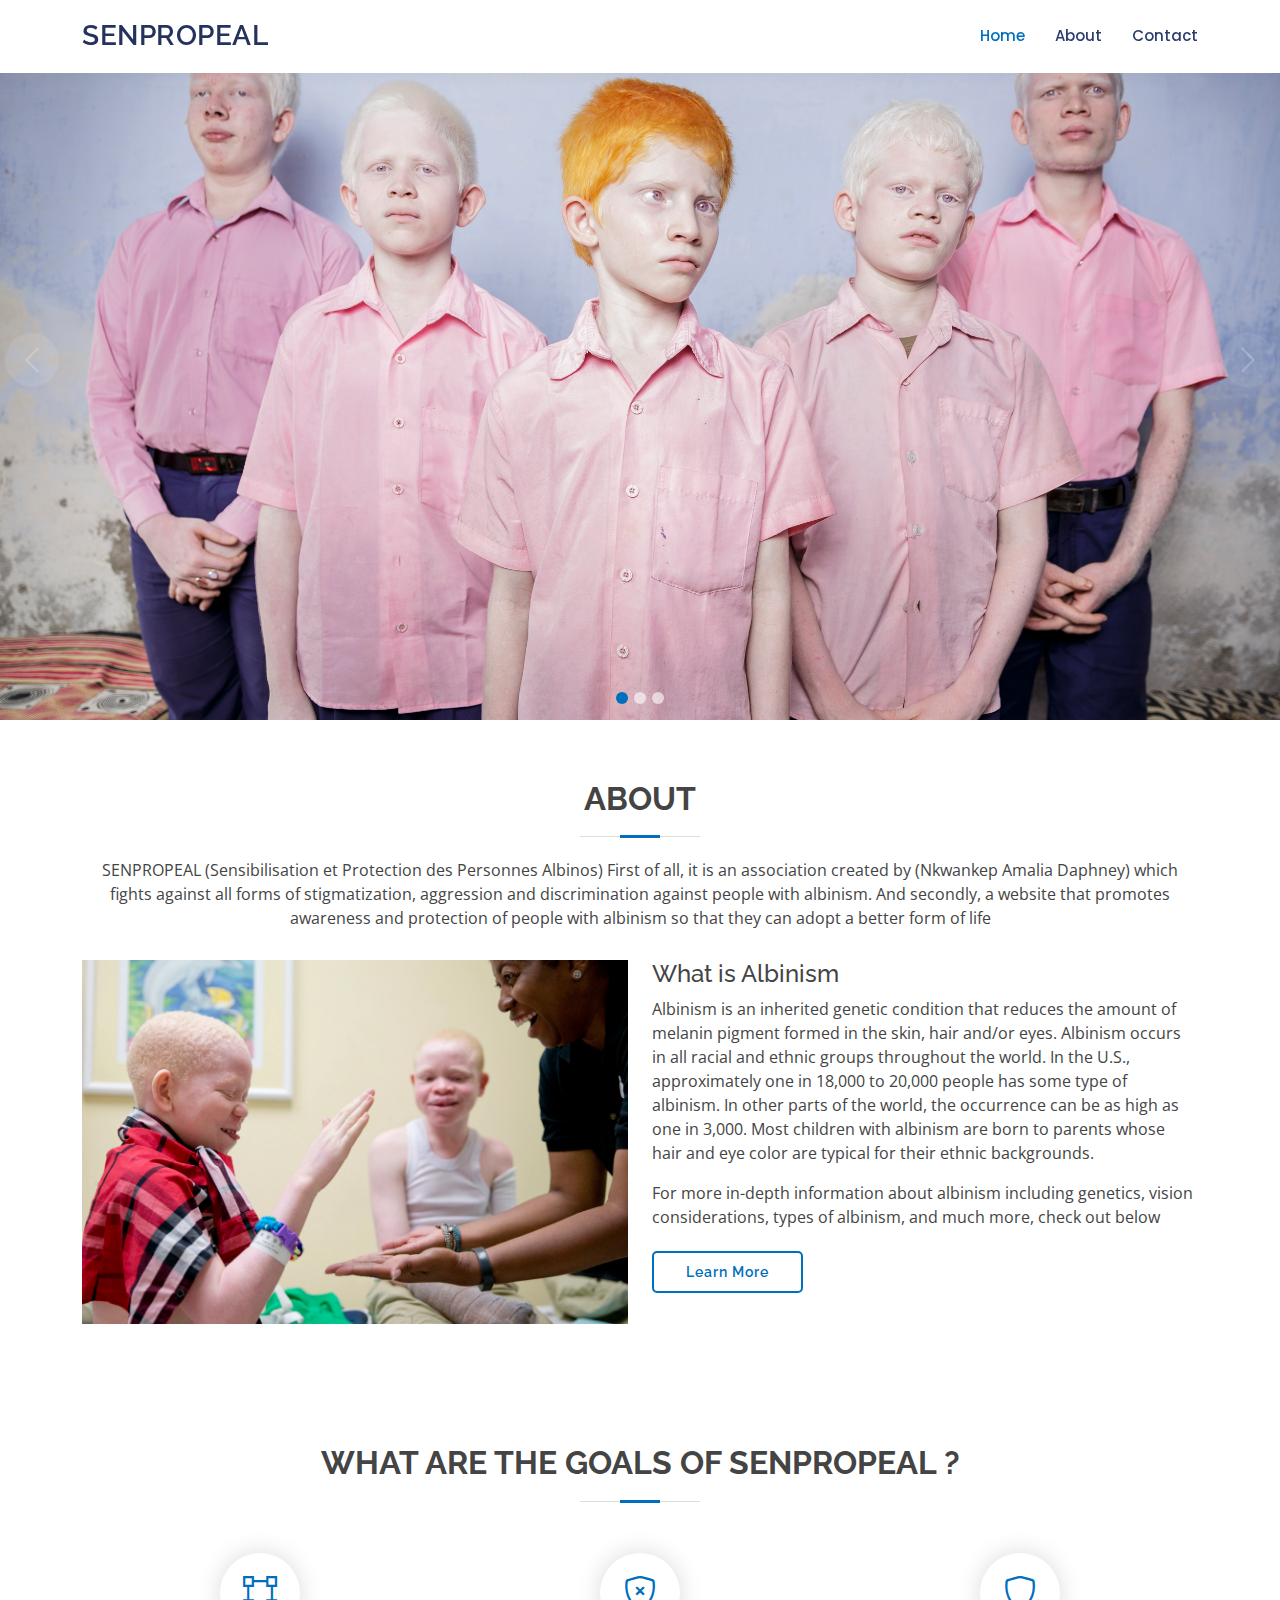
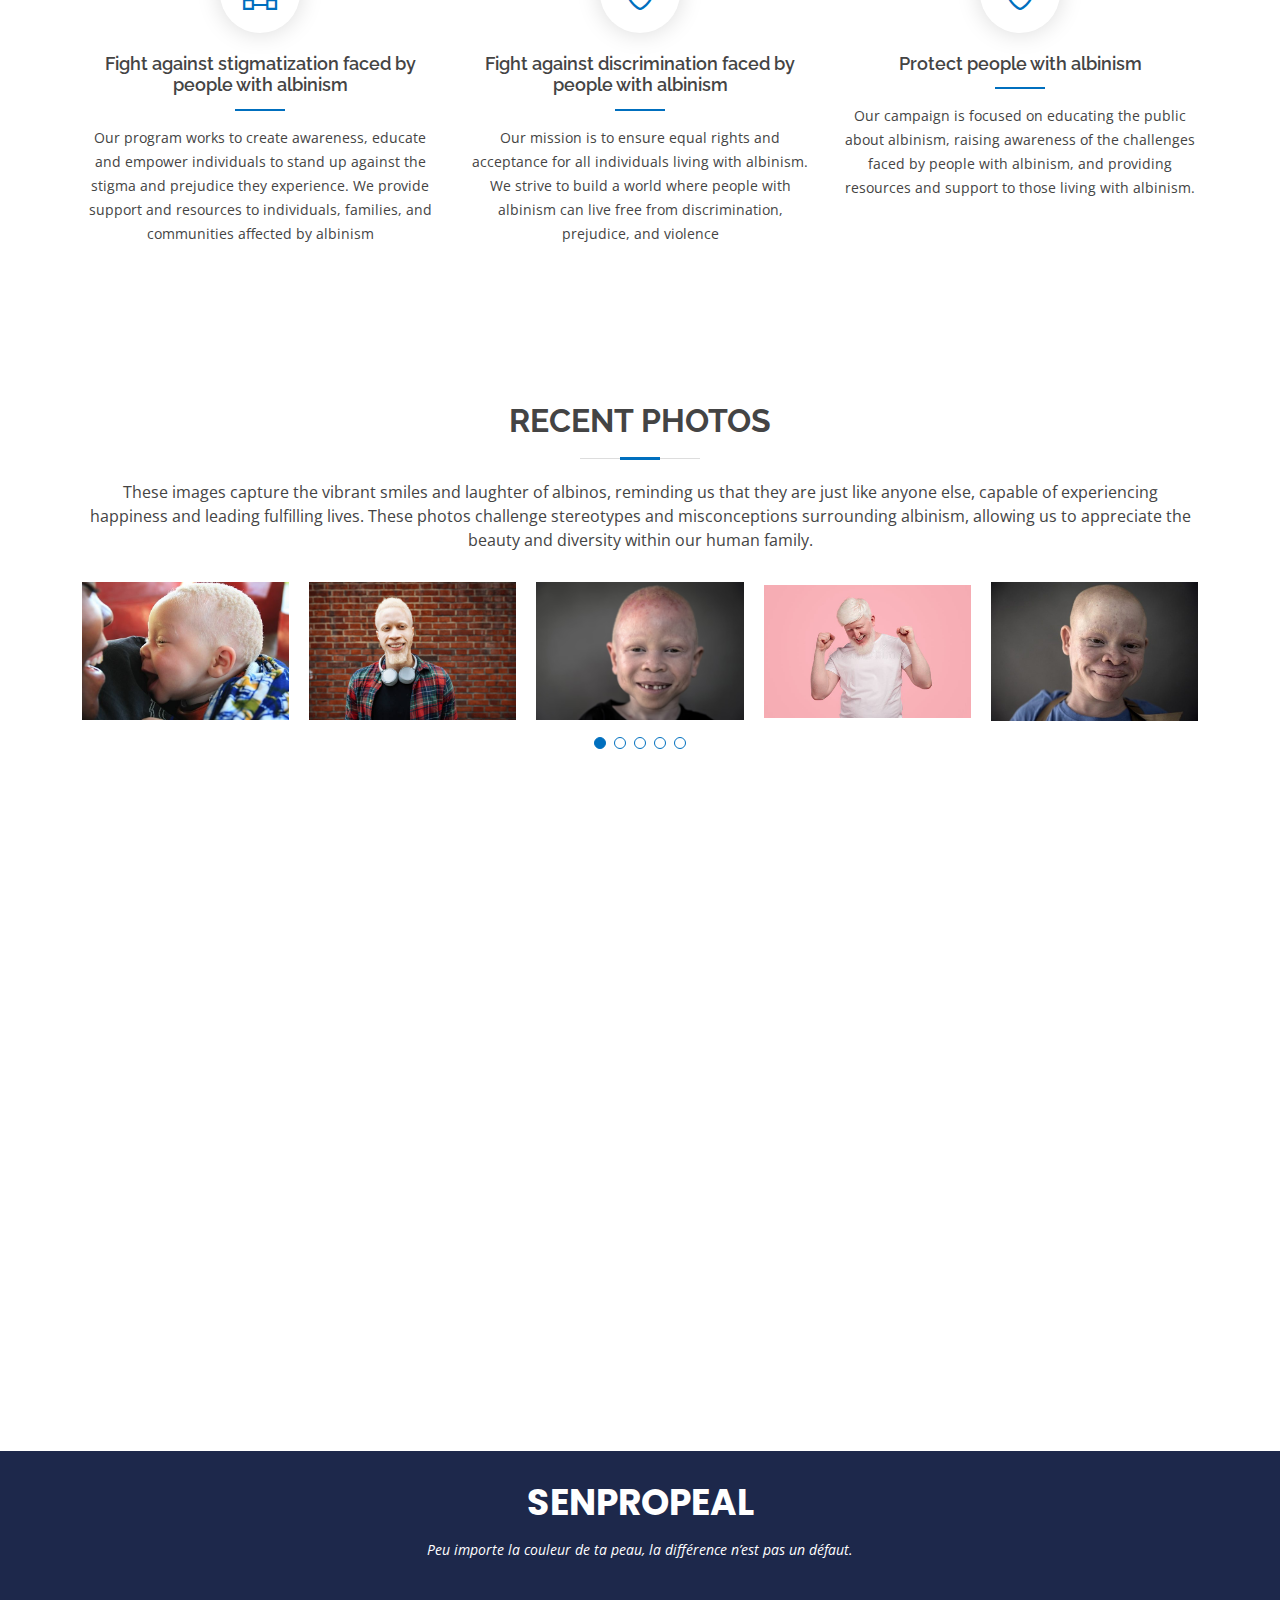
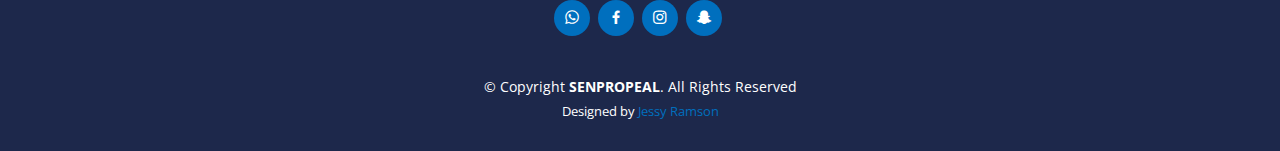
<file: index.html>
<!DOCTYPE html>
<html lang="en">
  <head>
    <meta charset="utf-8" />
    <meta content="width=device-width, initial-scale=1.0" name="viewport" />

    <title>SENPROPEAL - Home</title>
    <meta content="" name="description" />
    <meta content="" name="keywords" />

    <!-- Favicons -->
    <link
      rel="icon"
      type="image/png"
      sizes="16x16"
      href="/assets/img/favicon-16x16.png"
    />
    <meta name="msapplication-TileColor" content="#ffffff" />
    <meta name="theme-color" content="#ffffff" />
    <!-- <link href="assets/img/apple-touch-icon.png" rel="apple-touch-icon" /> -->

    <!-- Google Fonts -->
    <link
      href="https://fonts.googleapis.com/css?family=Open+Sans:300,300i,400,400i,600,600i,700,700i|Raleway:300,300i,400,400i,500,500i,600,600i,700,700i|Poppins:300,300i,400,400i,500,500i,600,600i,700,700i"
      rel="stylesheet"
    />

    <!-- Vendor CSS Files -->
    <link
      href="assets/vendor/bootstrap/css/bootstrap.min.css"
      rel="stylesheet"
    />
    <link
      href="assets/vendor/bootstrap-icons/bootstrap-icons.css"
      rel="stylesheet"
    />
    <link href="assets/vendor/boxicons/css/boxicons.min.css" rel="stylesheet" />
    <link
      href="assets/vendor/glightbox/css/glightbox.min.css"
      rel="stylesheet"
    />
    <link href="assets/vendor/remixicon/remixicon.css" rel="stylesheet" />
    <link href="assets/vendor/swiper/swiper-bundle.min.css" rel="stylesheet" />

    <!-- Template Main CSS File -->
    <link href="assets/css/style.css" rel="stylesheet" />
  </head>

  <body>
    <!-- ======= Header ======= -->
    <header id="header" class="fixed-top">
      <div class="container d-flex align-items-center justify-content-between">
        <h1 class="logo"><a href="index.html">SENPROPEAL</a></h1>

        <nav id="navbar" class="navbar">
          <ul>
            <li><a class="active" href="index.html">Home</a></li>
            <li><a href="about.html">About</a></li>
            <li><a href="contact.html">Contact</a></li>
          </ul>
          <i class="bi bi-list mobile-nav-toggle"></i>
        </nav>
        <!-- .navbar -->
      </div>
    </header>
    <!-- End Header -->

    <!-- ======= Hero Section ======= -->
    <section id="hero">
      <div
        id="heroCarousel"
        data-bs-interval="5000"
        class="carousel slide carousel-fade"
        data-bs-ride="carousel"
      >
        <ol class="carousel-indicators" id="hero-carousel-indicators"></ol>

        <div class="carousel-inner" role="listbox">
          <!-- Slide 1 -->
          <div
            class="carousel-item active"
            style="background-image: url(assets/img/slide/albinos.jpg)"
          ></div>

          <!-- Slide 2 -->
          <div
            class="carousel-item"
            style="background-image: url(assets/img/slide/albinos2.jpg)"
          ></div>

          <!-- Slide 3 -->
          <div
            class="carousel-item"
            style="background-image: url(assets/img/slide/albinos4.webp)"
          ></div>
        </div>

        <a
          class="carousel-control-prev"
          href="#heroCarousel"
          role="button"
          data-bs-slide="prev"
        >
          <span
            class="carousel-control-prev-icon bi bi-chevron-left"
            aria-hidden="true"
          ></span>
        </a>

        <a
          class="carousel-control-next"
          href="#heroCarousel"
          role="button"
          data-bs-slide="next"
        >
          <span
            class="carousel-control-next-icon bi bi-chevron-right"
            aria-hidden="true"
          ></span>
        </a>
      </div>
    </section>
    <!-- End Hero -->

    <main id="main">
      <!-- ======= My & Family Section ======= -->
      <section id="about" class="about">
        <div class="container">
          <div class="section-title">
            <h2>About</h2>
            <p>
              SENPROPEAL (Sensibilisation et Protection des Personnes Albinos)
              First of all, it is an association created by (Nkwankep Amalia
              Daphney) which fights against all forms of stigmatization,
              aggression and discrimination against people with albinism. And
              secondly, a website that promotes awareness and protection of
              people with albinism so that they can adopt a better form of life
            </p>
          </div>

          <div class="row content">
            <div class="col-lg-6">
              <img
                src="assets/img/albino-about.webp"
                class="img-fluid"
                alt=""
              />
            </div>
            <div class="col-lg-6 pt-4 pt-lg-0">
              <h4>What is Albinism</h4>
              <p>
                Albinism is an inherited genetic condition that reduces the
                amount of melanin pigment formed in the skin, hair and/or eyes.
                Albinism occurs in all racial and ethnic groups throughout the
                world. In the U.S., approximately one in 18,000 to 20,000 people
                has some type of albinism. In other parts of the world, the
                occurrence can be as high as one in 3,000. Most children with
                albinism are born to parents whose hair and eye color are
                typical for their ethnic backgrounds.
              </p>
              <p>
                For more in-depth information about albinism including genetics,
                vision considerations, types of albinism, and much more, check
                out below
              </p>
              <a href="about.html" class="btn-learn-more">Learn More</a>
            </div>
          </div>
        </div>
      </section>
      <!-- End My & Family Section -->

      <!-- ======= Features Section ======= -->
      <section id="features" class="features">
        <div class="container">
          <div class="section-title">
            <h2>What are the goals of SENPROPEAL ?</h2>
          </div>

          <div class="row">
            <div class="col-lg-4 col-md-6 icon-box">
              <div class="icon"><i class="bi bi-bounding-box"></i></div>
              <h4 class="title">
                <a href=""
                  >Fight against stigmatization faced by people with albinism</a
                >
              </h4>
              <p class="description">
                Our program works to create awareness, educate and empower
                individuals to stand up against the stigma and prejudice they
                experience. We provide support and resources to individuals,
                families, and communities affected by albinism
              </p>
            </div>
            <div class="col-lg-4 col-md-6 icon-box">
              <div class="icon"><i class="bi bi-shield-x"></i></div>
              <h4 class="title">
                <a href=""
                  >Fight against discrimination faced by people with albinism</a
                >
              </h4>
              <p class="description">
                Our mission is to ensure equal rights and acceptance for all
                individuals living with albinism. We strive to build a world
                where people with albinism can live free from discrimination,
                prejudice, and violence
              </p>
            </div>
            <div class="col-lg-4 col-md-6 icon-box">
              <div class="icon"><i class="bi bi-shield"></i></div>
              <h4 class="title"><a href="">Protect people with albinism</a></h4>
              <p class="description">
                Our campaign is focused on educating the public about albinism,
                raising awareness of the challenges faced by people with
                albinism, and providing resources and support to those living
                with albinism.
              </p>
            </div>
          </div>
        </div>
      </section>
      <!-- End Features Section -->

      <!-- ======= Recent Photos Section ======= -->
      <section id="recent-photos" class="recent-photos">
        <div class="container">
          <div class="section-title">
            <h2>Recent Photos</h2>
            <p>
              These images capture the vibrant smiles and laughter of albinos,
              reminding us that they are just like anyone else, capable of
              experiencing happiness and leading fulfilling lives. These photos
              challenge stereotypes and misconceptions surrounding albinism,
              allowing us to appreciate the beauty and diversity within our
              human family.
            </p>
          </div>

          <div class="recent-photos-slider swiper">
            <div class="swiper-wrapper align-items-center">
              <div class="swiper-slide">
                <a
                  href="assets/img/recent-photos/albinos1.jpg"
                  class="glightbox"
                  ><img
                    src="assets/img/recent-photos/albinos1.jpg"
                    class="img-fluid"
                    alt=""
                /></a>
              </div>
              <div class="swiper-slide">
                <a href="assets/img/recent-photos/albino6.jpg" class="glightbox"
                  ><img
                    src="assets/img/recent-photos/albino6.jpg"
                    class="img-fluid"
                    alt=""
                /></a>
              </div>
              <div class="swiper-slide">
                <a
                  href="assets/img/recent-photos/albinos3.avif"
                  class="glightbox"
                  ><img
                    src="assets/img/recent-photos/albinos3.avif"
                    class="img-fluid"
                    alt=""
                /></a>
              </div>
              <div class="swiper-slide">
                <a
                  href="assets/img/recent-photos/albinos4.jpg"
                  class="glightbox"
                  ><img
                    src="assets/img/recent-photos/albinos4.jpg"
                    class="img-fluid"
                    alt=""
                /></a>
              </div>
              <div class="swiper-slide">
                <a
                  href="assets/img/recent-photos/albinos5.jpg"
                  class="glightbox"
                  ><img
                    src="assets/img/recent-photos/albinos5.jpg"
                    class="img-fluid"
                    alt=""
                /></a>
              </div>
            </div>
            <div class="swiper-pagination"></div>
          </div>
        </div>
      </section>
      <!-- End Recent Photos Section -->

      <!-- ======= Video Section ======= -->
      <section id="video">
        <div class="container">
          <div>
            <iframe
              style="border: 0; width: 100%; height: 500px"
              src="https://www.youtube.com/embed/1_Vnd175pF8?si=WqqvFgTwy4mfZxWZ"
              allowfullscreen
              frameborder="0"
              allow="accelerometer; autoplay; clipboard-write; encrypted-media; gyroscope; picture-in-picture; web-share"
            ></iframe>
          </div>
        </div>
      </section>
      <!-- End Video Section -->
    </main>
    <!-- End #main -->

    <!-- ======= Footer ======= -->
    <footer id="footer">
      <div class="container">
        <h3>SENPROPEAL</h3>
        <p>
          Peu importe la couleur de ta peau, la différence n’est pas un défaut.
        </p>
        <div class="social-links">
          <a
            href="https://wa.me/message/OTYWQ5LJCH6VK1"
            target="_blank"
            class="whatsapp"
            ><i class="bx bxl-whatsapp"></i
          ></a>
          <a
            href="https://www.facebook.com/profile.php?id=61551608564978&mibextid=rS40aB7S9Ucbxw6v"
            target="_blank"
            class="facebook"
            ><i class="bx bxl-facebook"></i
          ></a>
          <a
            href="https://www.instagram.com/skyley_breatney?igshid=YTQwZjQ0NmI0OA=="
            target="_blank"
            class="instagram"
            ><i class="bx bxl-instagram"></i
          ></a>
          <a
            href="https://t.snapchat.com/GdBvslxc"
            target="_blank"
            class="snapchat"
            ><i class="bx bxl-snapchat"></i
          ></a>
        </div>
        <div class="copyright">
          &copy; Copyright <strong><span>SENPROPEAL</span></strong
          >. All Rights Reserved
        </div>
        <div class="credits">
          Designed by <a href="https://jessyramson.github.io/">Jessy Ramson</a>
        </div>
      </div>
    </footer>
    <!-- End Footer -->

    <a
      href="#"
      class="back-to-top d-flex align-items-center justify-content-center"
      ><i class="bi bi-arrow-up-short"></i
    ></a>

    <!-- Vendor JS Files -->
    <script src="assets/vendor/bootstrap/js/bootstrap.bundle.min.js"></script>
    <script src="assets/vendor/glightbox/js/glightbox.min.js"></script>
    <script src="assets/vendor/isotope-layout/isotope.pkgd.min.js"></script>
    <script src="assets/vendor/swiper/swiper-bundle.min.js"></script>
    <script src="assets/vendor/php-email-form/validate.js"></script>

    <!-- Template Main JS File -->
    <script src="assets/js/main.js"></script>
  </body>
</html>
</file>
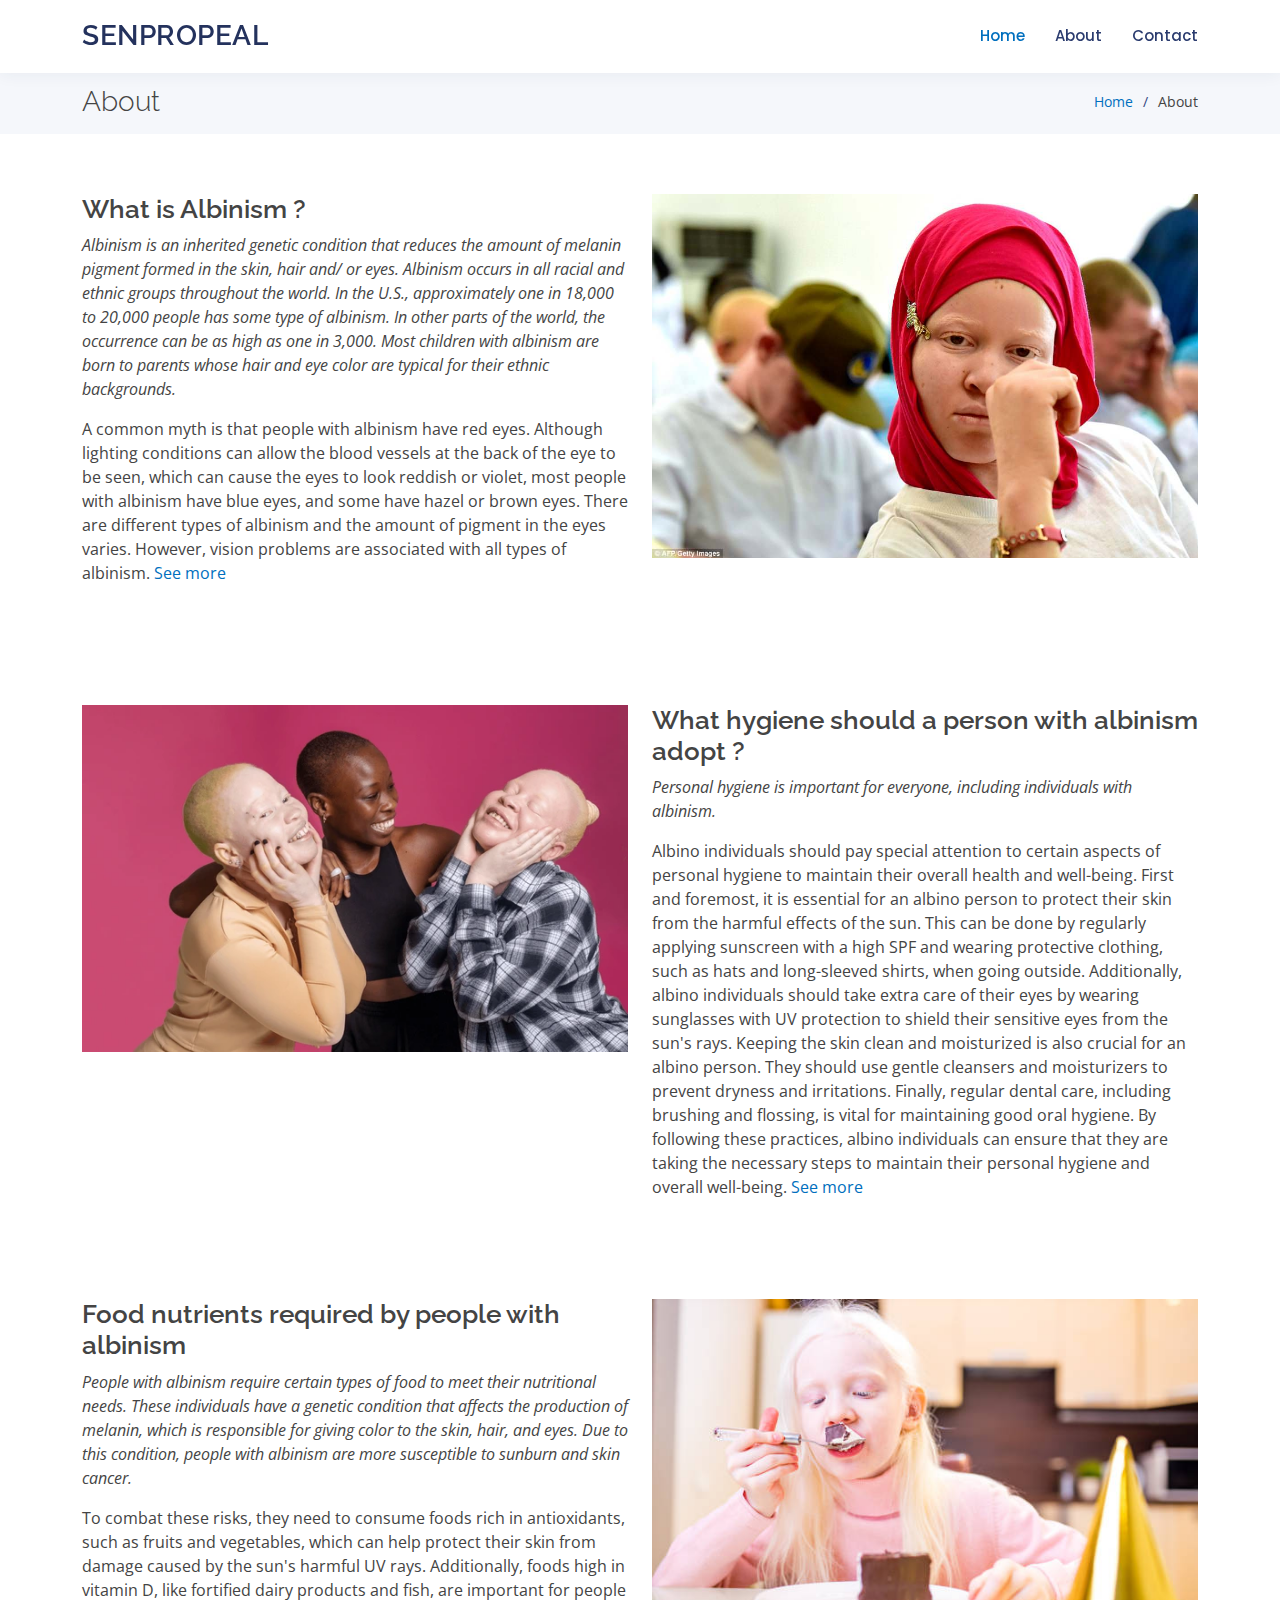
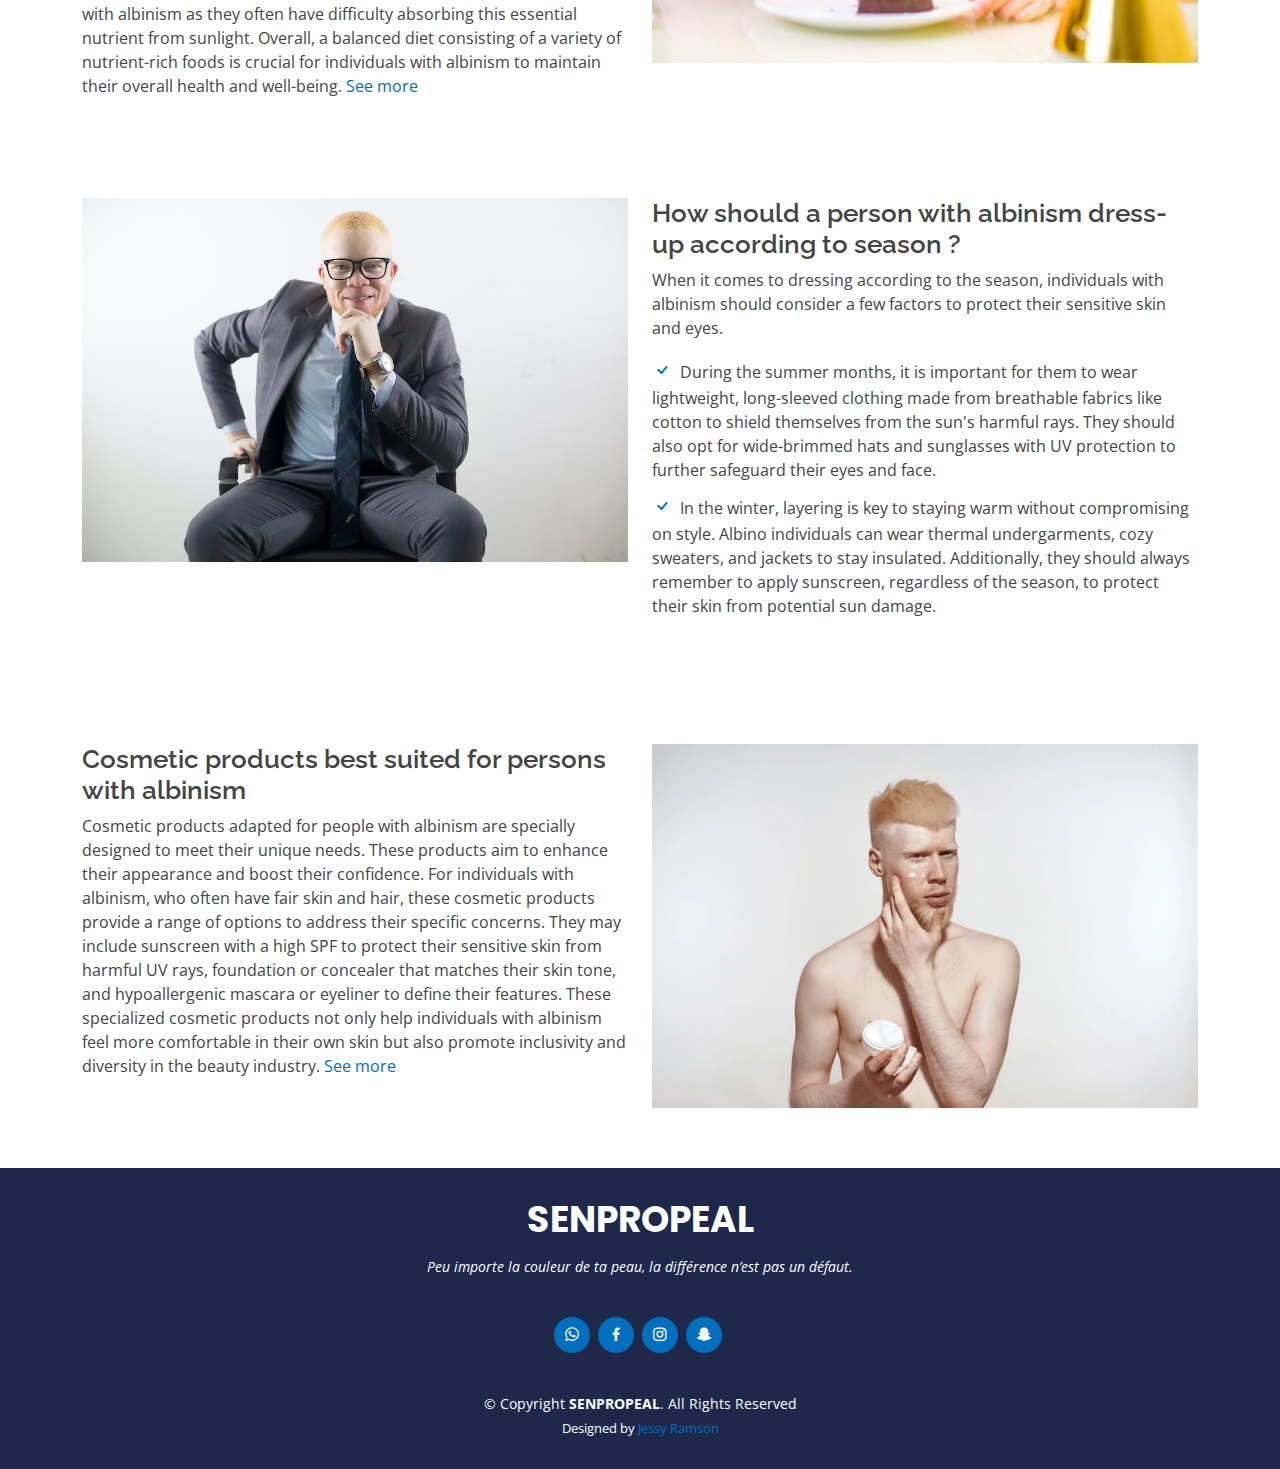
<file: about.html>
<!DOCTYPE html>
<html lang="en">
  <head>
    <meta charset="utf-8" />
    <meta content="width=device-width, initial-scale=1.0" name="viewport" />

    <title>About - SENPROPEAL</title>
    <meta content="" name="description" />
    <meta content="" name="keywords" />

    <!-- Favicons -->
    <link
      rel="icon"
      type="image/png"
      sizes="16x16"
      href="/assets/img/favicon-16x16.png"
    />
    <meta name="msapplication-TileColor" content="#ffffff" />
    <meta name="theme-color" content="#ffffff" />
    <!-- <link href="assets/img/apple-touch-icon.png" rel="apple-touch-icon" /> -->

    <!-- Google Fonts -->
    <link
      href="https://fonts.googleapis.com/css?family=Open+Sans:300,300i,400,400i,600,600i,700,700i|Raleway:300,300i,400,400i,500,500i,600,600i,700,700i|Poppins:300,300i,400,400i,500,500i,600,600i,700,700i"
      rel="stylesheet"
    />

    <!-- Vendor CSS Files -->
    <link
      href="assets/vendor/bootstrap/css/bootstrap.min.css"
      rel="stylesheet"
    />
    <link
      href="assets/vendor/bootstrap-icons/bootstrap-icons.css"
      rel="stylesheet"
    />
    <link href="assets/vendor/boxicons/css/boxicons.min.css" rel="stylesheet" />
    <link
      href="assets/vendor/glightbox/css/glightbox.min.css"
      rel="stylesheet"
    />
    <link href="assets/vendor/remixicon/remixicon.css" rel="stylesheet" />
    <link href="assets/vendor/swiper/swiper-bundle.min.css" rel="stylesheet" />

    <!-- Template Main CSS File -->
    <link href="assets/css/style.css" rel="stylesheet" />
  </head>

  <body>
    <!-- ======= Header ======= -->
    <header id="header" class="fixed-top">
      <div class="container d-flex align-items-center justify-content-between">
        <h1 class="logo"><a href="index.html">SENPROPEAL</a></h1>
        <!-- Uncomment below if you prefer to use an image logo -->
        <!-- <a href="index.html" class="logo"><img src="assets/img/logo.png" alt="" class="img-fluid"></a>-->

        <nav id="navbar" class="navbar">
          <ul>
            <li><a class="active" href="index.html">Home</a></li>
            <li><a href="about.html">About</a></li>
            <!-- <li><a href="events.html">Events</a></li>
            <li><a href="gallery.html">Gallery</a></li> -->
            <li><a href="contact.html">Contact</a></li>
          </ul>
          <i class="bi bi-list mobile-nav-toggle"></i>
        </nav>
        <!-- .navbar -->
      </div>
    </header>
    <!-- End Header -->

    <main id="main">
      <!-- ======= Breadcrumbs ======= -->
      <section id="breadcrumbs" class="breadcrumbs">
        <div class="container">
          <div class="d-flex justify-content-between align-items-center">
            <h2>About</h2>
            <ol>
              <li><a href="index.html">Home</a></li>
              <li>About</li>
            </ol>
          </div>
        </div>
      </section>
      <!-- End Breadcrumbs -->

      <!-- ======= Story Intro Section ======= -->
      <section id="story-intro" class="story-intro">
        <div class="container">
          <div class="row">
            <div class="col-lg-6 order-1 order-lg-2">
              <img src="assets/img/albino-intro.jpg" class="img-fluid" alt="" />
            </div>
            <div class="col-lg-6 pt-4 pt-lg-0 order-2 order-lg-1 content">
              <h3>What is Albinism ?</h3>
              <p class="fst-italic">
                Albinism is an inherited genetic condition that reduces the
                amount of melanin pigment formed in the skin, hair and/ or eyes.
                Albinism occurs in all racial and ethnic groups throughout the
                world. In the U.S., approximately one in 18,000 to 20,000 people
                has some type of albinism. In other parts of the world, the
                occurrence can be as high as one in 3,000. Most children with
                albinism are born to parents whose hair and eye color are
                typical for their ethnic backgrounds.
              </p>
              <p>
                A common myth is that people with albinism have red eyes.
                Although lighting conditions can allow the blood vessels at the
                back of the eye to be seen, which can cause the eyes to look
                reddish or violet, most people with albinism have blue eyes, and
                some have hazel or brown eyes. There are different types of
                albinism and the amount of pigment in the eyes varies. However,
                vision problems are associated with all types of albinism.
                <a
                  href="https://www.mayoclinic.org/diseases-conditions/albinism/symptoms-causes/syc-20369184"
                  target="_blank"
                  >See more</a
                >
              </p>
            </div>
          </div>
        </div>
      </section>
      <!-- End Story Intro Section -->

      <!-- ======= Featured Members Section ======= -->
      <section id="featured-members" class="featured-members">
        <div class="container">
          <div class="row content">
            <div class="col-lg-6">
              <img
                src="assets/img/albino-hygiene.webp"
                class="img-fluid"
                alt=""
              />
            </div>
            <div class="col-lg-6 pt-3 pt-lg-0">
              <h3>What hygiene should a person with albinism adopt ?</h3>
              <p class="fst-italic">
                Personal hygiene is important for everyone, including
                individuals with albinism.
              </p>
              <p>
                Albino individuals should pay special attention to certain
                aspects of personal hygiene to maintain their overall health and
                well-being. First and foremost, it is essential for an albino
                person to protect their skin from the harmful effects of the
                sun. This can be done by regularly applying sunscreen with a
                high SPF and wearing protective clothing, such as hats and
                long-sleeved shirts, when going outside. Additionally, albino
                individuals should take extra care of their eyes by wearing
                sunglasses with UV protection to shield their sensitive eyes
                from the sun's rays. Keeping the skin clean and moisturized is
                also crucial for an albino person. They should use gentle
                cleansers and moisturizers to prevent dryness and irritations.
                Finally, regular dental care, including brushing and flossing,
                is vital for maintaining good oral hygiene. By following these
                practices, albino individuals can ensure that they are taking
                the necessary steps to maintain their personal hygiene and
                overall well-being.
                <a
                  href="https://www.sowetanlive.co.za/sebenza-live/2022-09-30-heres-how-to-take-care-of-albinism-skin/"
                  target="_blank"
                  >See more</a
                >
              </p>
            </div>
          </div>

          <div class="row content">
            <div class="col-lg-6 order-1 order-lg-2">
              <img src="assets/img/albino-nut.jpg" class="img-fluid" alt="" />
            </div>
            <div class="col-lg-6 order-2 order-lg-1 pt-3 pt-lg-0">
              <h3>Food nutrients required by people with albinism</h3>
              <p class="fst-italic">
                People with albinism require certain types of food to meet their
                nutritional needs. These individuals have a genetic condition
                that affects the production of melanin, which is responsible for
                giving color to the skin, hair, and eyes. Due to this condition,
                people with albinism are more susceptible to sunburn and skin
                cancer.
              </p>
              <p>
                To combat these risks, they need to consume foods rich in
                antioxidants, such as fruits and vegetables, which can help
                protect their skin from damage caused by the sun's harmful UV
                rays. Additionally, foods high in vitamin D, like fortified
                dairy products and fish, are important for people with albinism
                as they often have difficulty absorbing this essential nutrient
                from sunlight. Overall, a balanced diet consisting of a variety
                of nutrient-rich foods is crucial for individuals with albinism
                to maintain their overall health and well-being.
                <a
                  href="https://kidshealth.org/en/parents/albinism.html"
                  target="_blank"
                  >See more</a
                >
              </p>
            </div>
          </div>

          <div class="row content">
            <div class="col-lg-6">
              <img
                src="assets/img/albino-dress.avif"
                class="img-fluid"
                alt=""
              />
            </div>
            <div class="col-lg-6 pt-3 pt-lg-0">
              <h3>
                How should a person with albinism dress-up according to season ?
              </h3>
              <p>
                When it comes to dressing according to the season, individuals
                with albinism should consider a few factors to protect their
                sensitive skin and eyes.
              </p>
              <ul>
                <li>
                  <i class="bi bi-check"></i> During the summer months, it is
                  important for them to wear lightweight, long-sleeved clothing
                  made from breathable fabrics like cotton to shield themselves
                  from the sun's harmful rays. They should also opt for
                  wide-brimmed hats and sunglasses with UV protection to further
                  safeguard their eyes and face.
                </li>
                <li>
                  <i class="bi bi-check"></i> In the winter, layering is key to
                  staying warm without compromising on style. Albino individuals
                  can wear thermal undergarments, cozy sweaters, and jackets to
                  stay insulated. Additionally, they should always remember to
                  apply sunscreen, regardless of the season, to protect their
                  skin from potential sun damage.
                </li>
              </ul>
            </div>
          </div>

          <div class="row content">
            <div class="col-lg-6 order-1 order-lg-2">
              <img
                src="assets/img/albino-cosmetic.webp"
                class="img-fluid"
                alt=""
              />
            </div>
            <div class="col-lg-6 order-2 order-lg-1 pt-3 pt-lg-0">
              <h3>Cosmetic products best suited for persons with albinism</h3>
              <p>
                Cosmetic products adapted for people with albinism are specially
                designed to meet their unique needs. These products aim to
                enhance their appearance and boost their confidence. For
                individuals with albinism, who often have fair skin and hair,
                these cosmetic products provide a range of options to address
                their specific concerns. They may include sunscreen with a high
                SPF to protect their sensitive skin from harmful UV rays,
                foundation or concealer that matches their skin tone, and
                hypoallergenic mascara or eyeliner to define their features.
                These specialized cosmetic products not only help individuals
                with albinism feel more comfortable in their own skin but also
                promote inclusivity and diversity in the beauty industry.
                <a
                  href="https://albinism.org/information-bulletin-sun-protection/#:~:text=People%20with%20albinism%20should%20use,standard%20test%20in%20a%20laboratory."
                  target="_blank"
                  >See more</a
                >
              </p>
            </div>
          </div>
        </div>
      </section>
      <!-- End Featured Members Section -->

      <!-- ======= Members Section ======= -->
      <!-- <section id="members" class="members">
        <div class="container">
          <div class="row">
            <div class="col-lg-4 col-md-6 d-flex align-items-stretch">
              <div class="member">
                <div class="member-img">
                  <img
                    src="assets/img/members/member-1.jpg"
                    class="img-fluid"
                    alt=""
                  />
                  <div class="social">
                    <a href=""><i class="bi bi-twitter"></i></a>
                    <a href=""><i class="bi bi-facebook"></i></a>
                    <a href=""><i class="bi bi-instagram"></i></a>
                    <a href=""><i class="bi bi-linkedin"></i></a>
                  </div>
                </div>
                <div class="member-info">
                  <h4>Amanda Jepson</h4>
                  <span>Accountant</span>
                  <p>
                    Sint qui cupiditate. Asperiores fugit impedit aspernatur et
                    mollitia. Molestiae qui placeat labore assumenda id qui
                    nesciunt quo reprehenderit. Rem dolores similique quis
                    soluta culpa enim quia ratione ea.
                  </p>
                </div>
              </div>
            </div>

            <div class="col-lg-4 col-md-6 d-flex align-items-stretch">
              <div class="member">
                <div class="member-img">
                  <img
                    src="assets/img/members/member-2.jpg"
                    class="img-fluid"
                    alt=""
                  />
                  <div class="social">
                    <a href=""><i class="bi bi-twitter"></i></a>
                    <a href=""><i class="bi bi-facebook"></i></a>
                    <a href=""><i class="bi bi-instagram"></i></a>
                    <a href=""><i class="bi bi-linkedin"></i></a>
                  </div>
                </div>
                <div class="member-info">
                  <h4>Niall Katz</h4>
                  <span>Marketing</span>
                  <p>
                    Aut ex esse explicabo quia harum ea accusamus excepturi.
                    Temporibus at quia quisquam veritatis impedit. Porro laborum
                    voluptatum sed necessitatibus a saepe. Deserunt laborum
                    quasi consequatur voluptatum iusto sint qui fuga vel. Enim
                    eveniet sed quibusdam rerum in. Non dicta architecto
                    consequatur quo praesentium nesciunt.
                  </p>
                </div>
              </div>
            </div>

            <div class="col-lg-4 col-md-6 d-flex align-items-stretch">
              <div class="member">
                <div class="member-img">
                  <img
                    src="assets/img/members/member-3.jpg"
                    class="img-fluid"
                    alt=""
                  />
                  <div class="social">
                    <a href=""><i class="bi bi-twitter"></i></a>
                    <a href=""><i class="bi bi-facebook"></i></a>
                    <a href=""><i class="bi bi-instagram"></i></a>
                    <a href=""><i class="bi bi-linkedin"></i></a>
                  </div>
                </div>
                <div class="member-info">
                  <h4>Demi Lewis</h4>
                  <span>Financing</span>
                  <p>
                    Amet labore numquam corrupti est. Nostrum amet voluptas
                    consectetur dolor voluptatem architecto distinctio
                    consequuntur eligendi. Quam impedit enim aut nesciunt aut
                    dicta quam exercitationem. Reprehenderit exercitationem
                    magnam. Ullam similique ut voluptas totam nobis porro
                    accusamus nulla omnis.
                  </p>
                </div>
              </div>
            </div>
          </div>
        </div>
      </section> -->
      <!-- End Members Section -->
    </main>
    <!-- End #main -->

    <!-- ======= Footer ======= -->
    <footer id="footer">
      <div class="container">
        <h3>SENPROPEAL</h3>
        <p>
          Peu importe la couleur de ta peau, la différence n’est pas un défaut.
        </p>
        <div class="social-links">
          <a
            href="https://wa.me/message/OTYWQ5LJCH6VK1"
            target="_blank"
            class="whatsapp"
            ><i class="bx bxl-whatsapp"></i
          ></a>
          <a
            href="https://www.facebook.com/profile.php?id=61551608564978&mibextid=rS40aB7S9Ucbxw6v"
            target="_blank"
            class="facebook"
            ><i class="bx bxl-facebook"></i
          ></a>
          <a
            href="https://www.instagram.com/skyley_breatney?igshid=YTQwZjQ0NmI0OA=="
            target="_blank"
            class="instagram"
            ><i class="bx bxl-instagram"></i
          ></a>
          <a
            href="https://t.snapchat.com/GdBvslxc"
            target="_blank"
            class="snapchat"
            ><i class="bx bxl-snapchat"></i
          ></a>
        </div>
        <div class="copyright">
          &copy; Copyright <strong><span>SENPROPEAL</span></strong
          >. All Rights Reserved
        </div>
        <div class="credits">
          Designed by <a href="https://jessyramson.github.io/">Jessy Ramson</a>
        </div>
      </div>
    </footer>
    <!-- End Footer -->

    <a
      href="#"
      class="back-to-top d-flex align-items-center justify-content-center"
      ><i class="bi bi-arrow-up-short"></i
    ></a>

    <!-- Vendor JS Files -->
    <script src="assets/vendor/bootstrap/js/bootstrap.bundle.min.js"></script>
    <script src="assets/vendor/glightbox/js/glightbox.min.js"></script>
    <script src="assets/vendor/isotope-layout/isotope.pkgd.min.js"></script>
    <script src="assets/vendor/swiper/swiper-bundle.min.js"></script>
    <script src="assets/vendor/php-email-form/validate.js"></script>

    <!-- Template Main JS File -->
    <script src="assets/js/main.js"></script>
  </body>
</html>
</file>
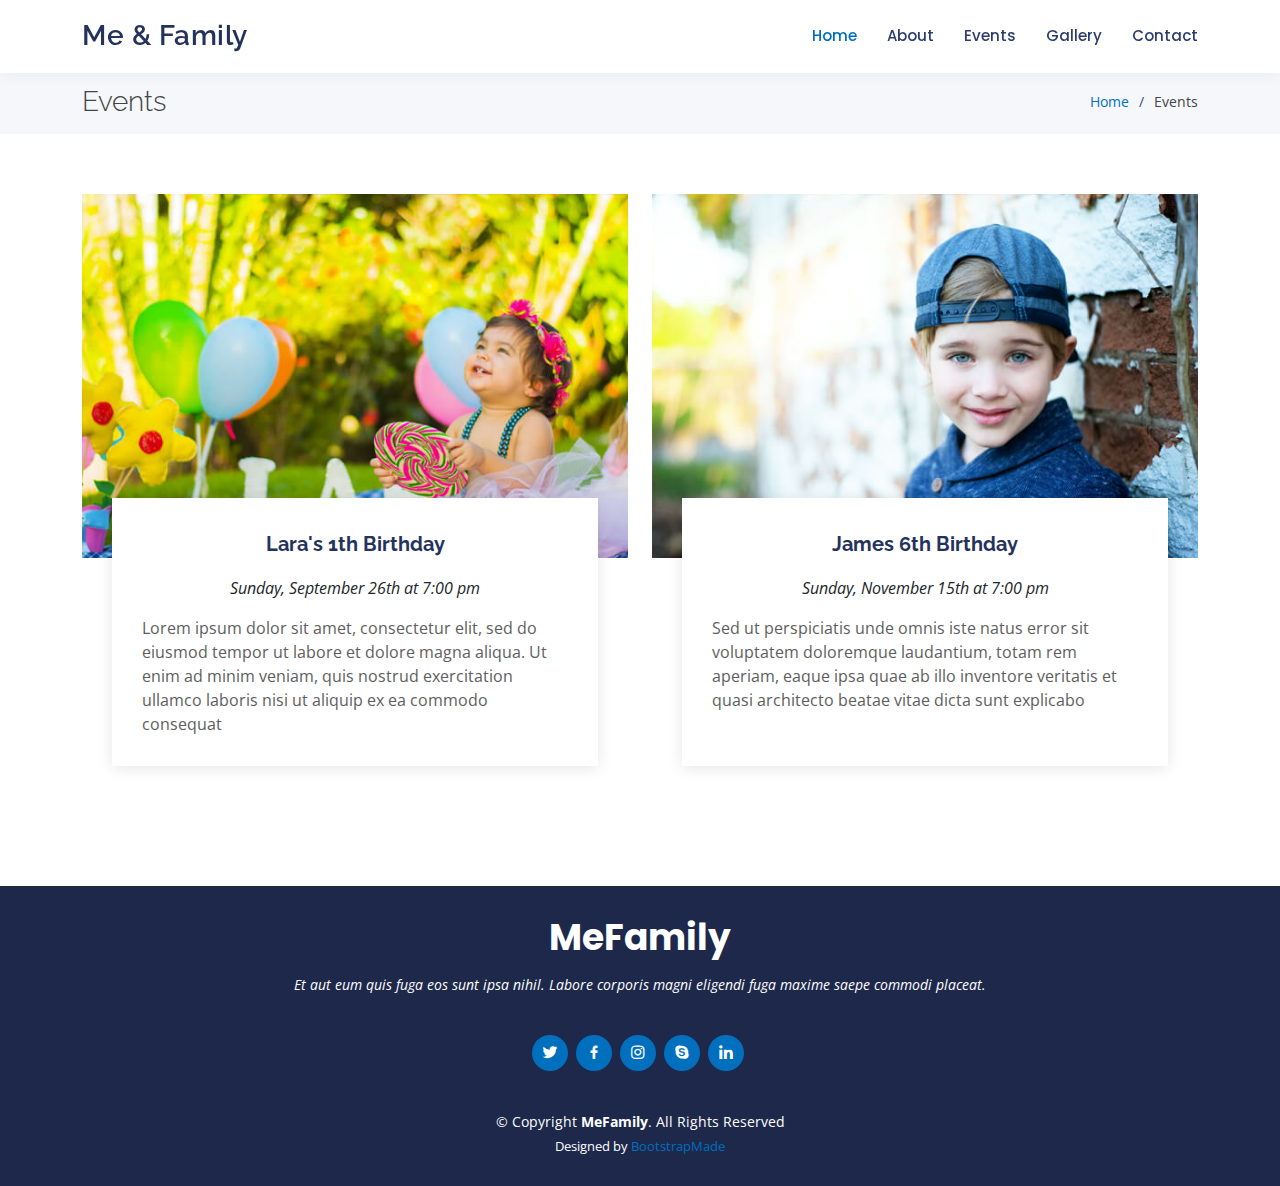
<file: events.html>
<!DOCTYPE html>
<html lang="en">
  <head>
    <meta charset="utf-8" />
    <meta content="width=device-width, initial-scale=1.0" name="viewport" />

    <title>Events - MeFamily Bootstrap Template</title>
    <meta content="" name="description" />
    <meta content="" name="keywords" />

    <!-- Favicons -->
    <link href="assets/img/favicon.png" rel="icon" />
    <link href="assets/img/apple-touch-icon.png" rel="apple-touch-icon" />

    <!-- Google Fonts -->
    <link
      href="https://fonts.googleapis.com/css?family=Open+Sans:300,300i,400,400i,600,600i,700,700i|Raleway:300,300i,400,400i,500,500i,600,600i,700,700i|Poppins:300,300i,400,400i,500,500i,600,600i,700,700i"
      rel="stylesheet"
    />

    <!-- Vendor CSS Files -->
    <link
      href="assets/vendor/bootstrap/css/bootstrap.min.css"
      rel="stylesheet"
    />
    <link
      href="assets/vendor/bootstrap-icons/bootstrap-icons.css"
      rel="stylesheet"
    />
    <link href="assets/vendor/boxicons/css/boxicons.min.css" rel="stylesheet" />
    <link
      href="assets/vendor/glightbox/css/glightbox.min.css"
      rel="stylesheet"
    />
    <link href="assets/vendor/remixicon/remixicon.css" rel="stylesheet" />
    <link href="assets/vendor/swiper/swiper-bundle.min.css" rel="stylesheet" />

    <!-- Template Main CSS File -->
    <link href="assets/css/style.css" rel="stylesheet" />

    <!-- =======================================================
  * Template Name: MeFamily
  * Updated: Sep 18 2023 with Bootstrap v5.3.2
  * Template URL: https://bootstrapmade.com/family-multipurpose-html-bootstrap-template-free/
  * Author: BootstrapMade.com
  * License: https://bootstrapmade.com/license/
  ======================================================== -->
  </head>

  <body>
    <!-- ======= Header ======= -->
    <header id="header" class="fixed-top">
      <div class="container d-flex align-items-center justify-content-between">
        <h1 class="logo"><a href="index.html">Me &amp; Family</a></h1>
        <!-- Uncomment below if you prefer to use an image logo -->
        <!-- <a href="index.html" class="logo"><img src="assets/img/logo.png" alt="" class="img-fluid"></a>-->

        <nav id="navbar" class="navbar">
          <ul>
            <li><a class="active" href="index.html">Home</a></li>
            <li><a href="our-story.html">About</a></li>
            <li><a href="events.html">Events</a></li>
            <li><a href="gallery.html">Gallery</a></li>
            <li><a href="contact.html">Contact</a></li>
          </ul>
          <i class="bi bi-list mobile-nav-toggle"></i>
        </nav>
        <!-- .navbar -->
      </div>
    </header>
    <!-- End Header -->

    <main id="main">
      <!-- ======= Breadcrumbs ======= -->
      <section id="breadcrumbs" class="breadcrumbs">
        <div class="container">
          <div class="d-flex justify-content-between align-items-center">
            <h2>Events</h2>
            <ol>
              <li><a href="index.html">Home</a></li>
              <li>Events</li>
            </ol>
          </div>
        </div>
      </section>
      <!-- End Breadcrumbs -->

      <!-- ======= Event List Section ======= -->
      <section id="event-list" class="event-list">
        <div class="container">
          <div class="row">
            <div class="col-md-6 d-flex align-items-stretch">
              <div class="card">
                <div class="card-img">
                  <img src="assets/img/events-1.jpg" alt="..." />
                </div>
                <div class="card-body">
                  <h5 class="card-title">Lara's 1th Birthday</h5>
                  <p class="fst-italic text-center">
                    Sunday, September 26th at 7:00 pm
                  </p>
                  <p class="card-text">
                    Lorem ipsum dolor sit amet, consectetur elit, sed do eiusmod
                    tempor ut labore et dolore magna aliqua. Ut enim ad minim
                    veniam, quis nostrud exercitation ullamco laboris nisi ut
                    aliquip ex ea commodo consequat
                  </p>
                </div>
              </div>
            </div>
            <div class="col-md-6 d-flex align-items-stretch">
              <div class="card">
                <div class="card-img">
                  <img src="assets/img/events-2.jpg" alt="..." />
                </div>
                <div class="card-body">
                  <h5 class="card-title">James 6th Birthday</h5>
                  <p class="fst-italic text-center">
                    Sunday, November 15th at 7:00 pm
                  </p>
                  <p class="card-text">
                    Sed ut perspiciatis unde omnis iste natus error sit
                    voluptatem doloremque laudantium, totam rem aperiam, eaque
                    ipsa quae ab illo inventore veritatis et quasi architecto
                    beatae vitae dicta sunt explicabo
                  </p>
                </div>
              </div>
            </div>
          </div>
        </div>
      </section>
      <!-- End Event List Section -->
    </main>
    <!-- End #main -->

    <!-- ======= Footer ======= -->
    <footer id="footer">
      <div class="container">
        <h3>MeFamily</h3>
        <p>
          Et aut eum quis fuga eos sunt ipsa nihil. Labore corporis magni
          eligendi fuga maxime saepe commodi placeat.
        </p>
        <div class="social-links">
          <a href="#" class="twitter"><i class="bx bxl-twitter"></i></a>
          <a href="#" class="facebook"><i class="bx bxl-facebook"></i></a>
          <a href="#" class="instagram"><i class="bx bxl-instagram"></i></a>
          <a href="#" class="google-plus"><i class="bx bxl-skype"></i></a>
          <a href="#" class="linkedin"><i class="bx bxl-linkedin"></i></a>
        </div>
        <div class="copyright">
          &copy; Copyright <strong><span>MeFamily</span></strong
          >. All Rights Reserved
        </div>
        <div class="credits">
          <!-- All the links in the footer should remain intact. -->
          <!-- You can delete the links only if you purchased the pro version. -->
          <!-- Licensing information: https://bootstrapmade.com/license/ -->
          <!-- Purchase the pro version with working PHP/AJAX contact form: https://bootstrapmade.com/family-multipurpose-html-bootstrap-template-free/ -->
          Designed by <a href="https://bootstrapmade.com/">BootstrapMade</a>
        </div>
      </div>
    </footer>
    <!-- End Footer -->

    <a
      href="#"
      class="back-to-top d-flex align-items-center justify-content-center"
      ><i class="bi bi-arrow-up-short"></i
    ></a>

    <!-- Vendor JS Files -->
    <script src="assets/vendor/bootstrap/js/bootstrap.bundle.min.js"></script>
    <script src="assets/vendor/glightbox/js/glightbox.min.js"></script>
    <script src="assets/vendor/isotope-layout/isotope.pkgd.min.js"></script>
    <script src="assets/vendor/swiper/swiper-bundle.min.js"></script>
    <script src="assets/vendor/php-email-form/validate.js"></script>

    <!-- Template Main JS File -->
    <script src="assets/js/main.js"></script>
  </body>
</html>
</file>
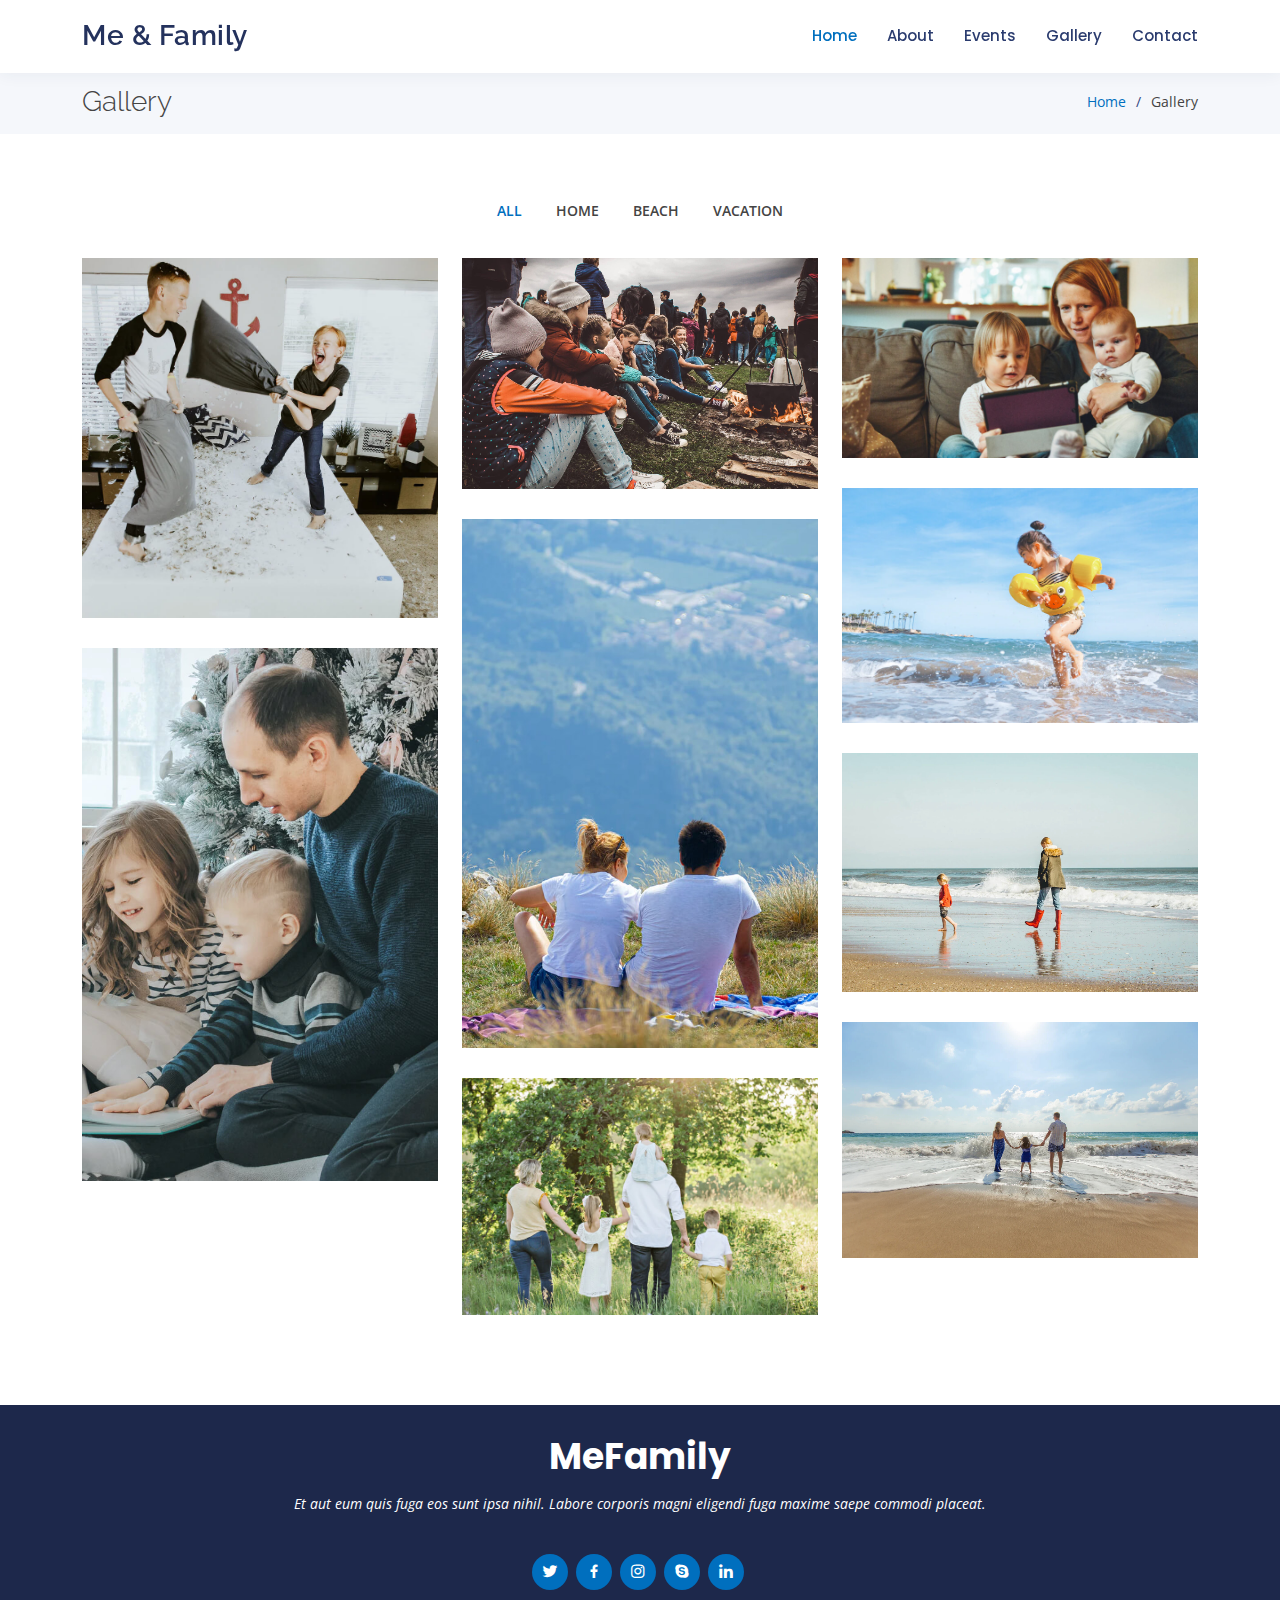
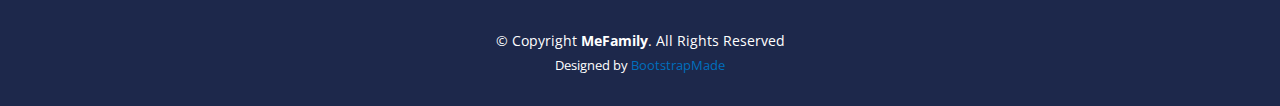
<file: gallery.html>
<!DOCTYPE html>
<html lang="en">
  <head>
    <meta charset="utf-8" />
    <meta content="width=device-width, initial-scale=1.0" name="viewport" />

    <title>Gallery - MeFamily Bootstrap Template</title>
    <meta content="" name="description" />
    <meta content="" name="keywords" />

    <!-- Favicons -->
    <link href="assets/img/favicon.png" rel="icon" />
    <link href="assets/img/apple-touch-icon.png" rel="apple-touch-icon" />

    <!-- Google Fonts -->
    <link
      href="https://fonts.googleapis.com/css?family=Open+Sans:300,300i,400,400i,600,600i,700,700i|Raleway:300,300i,400,400i,500,500i,600,600i,700,700i|Poppins:300,300i,400,400i,500,500i,600,600i,700,700i"
      rel="stylesheet"
    />

    <!-- Vendor CSS Files -->
    <link
      href="assets/vendor/bootstrap/css/bootstrap.min.css"
      rel="stylesheet"
    />
    <link
      href="assets/vendor/bootstrap-icons/bootstrap-icons.css"
      rel="stylesheet"
    />
    <link href="assets/vendor/boxicons/css/boxicons.min.css" rel="stylesheet" />
    <link
      href="assets/vendor/glightbox/css/glightbox.min.css"
      rel="stylesheet"
    />
    <link href="assets/vendor/remixicon/remixicon.css" rel="stylesheet" />
    <link href="assets/vendor/swiper/swiper-bundle.min.css" rel="stylesheet" />

    <!-- Template Main CSS File -->
    <link href="assets/css/style.css" rel="stylesheet" />

    <!-- =======================================================
  * Template Name: MeFamily
  * Updated: Sep 18 2023 with Bootstrap v5.3.2
  * Template URL: https://bootstrapmade.com/family-multipurpose-html-bootstrap-template-free/
  * Author: BootstrapMade.com
  * License: https://bootstrapmade.com/license/
  ======================================================== -->
  </head>

  <body>
    <!-- ======= Header ======= -->
    <header id="header" class="fixed-top">
      <div class="container d-flex align-items-center justify-content-between">
        <h1 class="logo"><a href="index.html">Me &amp; Family</a></h1>
        <!-- Uncomment below if you prefer to use an image logo -->
        <!-- <a href="index.html" class="logo"><img src="assets/img/logo.png" alt="" class="img-fluid"></a>-->

        <nav id="navbar" class="navbar">
          <ul>
            <li><a class="active" href="index.html">Home</a></li>
            <li><a href="our-story.html">About</a></li>
            <li><a href="events.html">Events</a></li>
            <li><a href="gallery.html">Gallery</a></li>
            <li><a href="contact.html">Contact</a></li>
          </ul>
          <i class="bi bi-list mobile-nav-toggle"></i>
        </nav>
        <!-- .navbar -->
      </div>
    </header>
    <!-- End Header -->

    <main id="main">
      <!-- ======= Breadcrumbs ======= -->
      <section id="breadcrumbs" class="breadcrumbs">
        <div class="container">
          <div class="d-flex justify-content-between align-items-center">
            <h2>Gallery</h2>
            <ol>
              <li><a href="index.html">Home</a></li>
              <li>Gallery</li>
            </ol>
          </div>
        </div>
      </section>
      <!-- End Breadcrumbs -->

      <!-- ======= Gallery Section ======= -->
      <section id="gallery" class="gallery">
        <div class="container">
          <div class="row">
            <div class="col-lg-12 d-flex justify-content-center">
              <ul id="gallery-flters">
                <li data-filter="*" class="filter-active">All</li>
                <li data-filter=".filter-home">Home</li>
                <li data-filter=".filter-beach">Beach</li>
                <li data-filter=".filter-vacation">Vacation</li>
              </ul>
            </div>
          </div>

          <div class="row gallery-container">
            <div class="col-lg-4 col-md-6 gallery-item filter-home">
              <div class="gallery-wrap">
                <img
                  src="assets/img/gallery/home-1.jpg"
                  class="img-fluid"
                  alt=""
                />
                <div class="gallery-info">
                  <h4>Home 1</h4>
                  <p>Home</p>
                  <div class="gallery-links">
                    <a
                      href="assets/img/gallery/home-1.jpg"
                      class="glightbox"
                      title="Home 1"
                      ><i class="bx bx-plus"></i
                    ></a>
                  </div>
                </div>
              </div>
            </div>

            <div class="col-lg-4 col-md-6 gallery-item filter-vacation">
              <div class="gallery-wrap">
                <img
                  src="assets/img/gallery/vacation-2.jpg"
                  class="img-fluid"
                  alt=""
                />
                <div class="gallery-info">
                  <h4>Vacation 2</h4>
                  <p>Vacation</p>
                  <div class="gallery-links">
                    <a
                      href="assets/img/gallery/vacation-2.jpg"
                      class="glightbox"
                      title="Vacation 2"
                      ><i class="bx bx-plus"></i
                    ></a>
                  </div>
                </div>
              </div>
            </div>

            <div class="col-lg-4 col-md-6 gallery-item filter-home">
              <div class="gallery-wrap">
                <img
                  src="assets/img/gallery/home-2.jpg"
                  class="img-fluid"
                  alt=""
                />
                <div class="gallery-info">
                  <h4>Home 2</h4>
                  <p>Home</p>
                  <div class="gallery-links">
                    <a
                      href="assets/img/gallery/home-2.jpg"
                      class="glightbox"
                      title="Home 2"
                      ><i class="bx bx-plus"></i
                    ></a>
                  </div>
                </div>
              </div>
            </div>

            <div class="col-lg-4 col-md-6 gallery-item filter-beach">
              <div class="gallery-wrap">
                <img
                  src="assets/img/gallery/beach-2.jpg"
                  class="img-fluid"
                  alt=""
                />
                <div class="gallery-info">
                  <h4>Beach 2</h4>
                  <p>Beach</p>
                  <div class="gallery-links">
                    <a
                      href="assets/img/gallery/beach-2.jpg"
                      class="glightbox"
                      title="Beach 2"
                      ><i class="bx bx-plus"></i
                    ></a>
                  </div>
                </div>
              </div>
            </div>

            <div class="col-lg-4 col-md-6 gallery-item filter-vacation">
              <div class="gallery-wrap">
                <img
                  src="assets/img/gallery/vacation-1.jpg"
                  class="img-fluid"
                  alt=""
                />
                <div class="gallery-info">
                  <h4>Vacation 1</h4>
                  <p>Vacation</p>
                  <div class="gallery-links">
                    <a
                      href="assets/img/gallery/vacation-1.jpg"
                      class="glightbox"
                      title="Vacation 1"
                      ><i class="bx bx-plus"></i
                    ></a>
                  </div>
                </div>
              </div>
            </div>

            <div class="col-lg-4 col-md-6 gallery-item filter-home">
              <div class="gallery-wrap">
                <img
                  src="assets/img/gallery/home-3.jpg"
                  class="img-fluid"
                  alt=""
                />
                <div class="gallery-info">
                  <h4>Home 3</h4>
                  <p>Home</p>
                  <div class="gallery-links">
                    <a
                      href="assets/img/gallery/home-3.jpg"
                      class="glightbox"
                      title="Home 3"
                      ><i class="bx bx-plus"></i
                    ></a>
                  </div>
                </div>
              </div>
            </div>

            <div class="col-lg-4 col-md-6 gallery-item filter-beach">
              <div class="gallery-wrap">
                <img
                  src="assets/img/gallery/beach-1.jpg"
                  class="img-fluid"
                  alt=""
                />
                <div class="gallery-info">
                  <h4>Beach 1</h4>
                  <p>Beach</p>
                  <div class="gallery-links">
                    <a
                      href="assets/img/gallery/beach-1.jpg"
                      class="glightbox"
                      title="Beach 1"
                      ><i class="bx bx-plus"></i
                    ></a>
                  </div>
                </div>
              </div>
            </div>

            <div class="col-lg-4 col-md-6 gallery-item filter-beach">
              <div class="gallery-wrap">
                <img
                  src="assets/img/gallery/beach-3.jpg"
                  class="img-fluid"
                  alt=""
                />
                <div class="gallery-info">
                  <h4>Beach 3</h4>
                  <p>Beach</p>
                  <div class="gallery-links">
                    <a
                      href="assets/img/gallery/beach-3.jpg"
                      class="glightbox"
                      title="Beach 3"
                      ><i class="bx bx-plus"></i
                    ></a>
                  </div>
                </div>
              </div>
            </div>

            <div class="col-lg-4 col-md-6 gallery-item filter-vacation">
              <div class="gallery-wrap">
                <img
                  src="assets/img/gallery/vacation-3.jpg"
                  class="img-fluid"
                  alt=""
                />
                <div class="gallery-info">
                  <h4>Vacation 3</h4>
                  <p>Vacation</p>
                  <div class="gallery-links">
                    <a
                      href="assets/img/gallery/vacation-3.jpg"
                      class="glightbox"
                      title="Vacation 3"
                      ><i class="bx bx-plus"></i
                    ></a>
                  </div>
                </div>
              </div>
            </div>
          </div>
        </div>
      </section>
      <!-- End Gallery Section -->
    </main>
    <!-- End #main -->

    <!-- ======= Footer ======= -->
    <footer id="footer">
      <div class="container">
        <h3>MeFamily</h3>
        <p>
          Et aut eum quis fuga eos sunt ipsa nihil. Labore corporis magni
          eligendi fuga maxime saepe commodi placeat.
        </p>
        <div class="social-links">
          <a href="#" class="twitter"><i class="bx bxl-twitter"></i></a>
          <a href="#" class="facebook"><i class="bx bxl-facebook"></i></a>
          <a href="#" class="instagram"><i class="bx bxl-instagram"></i></a>
          <a href="#" class="google-plus"><i class="bx bxl-skype"></i></a>
          <a href="#" class="linkedin"><i class="bx bxl-linkedin"></i></a>
        </div>
        <div class="copyright">
          &copy; Copyright <strong><span>MeFamily</span></strong
          >. All Rights Reserved
        </div>
        <div class="credits">
          <!-- All the links in the footer should remain intact. -->
          <!-- You can delete the links only if you purchased the pro version. -->
          <!-- Licensing information: https://bootstrapmade.com/license/ -->
          <!-- Purchase the pro version with working PHP/AJAX contact form: https://bootstrapmade.com/family-multipurpose-html-bootstrap-template-free/ -->
          Designed by <a href="https://bootstrapmade.com/">BootstrapMade</a>
        </div>
      </div>
    </footer>
    <!-- End Footer -->

    <a
      href="#"
      class="back-to-top d-flex align-items-center justify-content-center"
      ><i class="bi bi-arrow-up-short"></i
    ></a>

    <!-- Vendor JS Files -->
    <script src="assets/vendor/bootstrap/js/bootstrap.bundle.min.js"></script>
    <script src="assets/vendor/glightbox/js/glightbox.min.js"></script>
    <script src="assets/vendor/isotope-layout/isotope.pkgd.min.js"></script>
    <script src="assets/vendor/swiper/swiper-bundle.min.js"></script>
    <script src="assets/vendor/php-email-form/validate.js"></script>

    <!-- Template Main JS File -->
    <script src="assets/js/main.js"></script>
  </body>
</html>
</file>
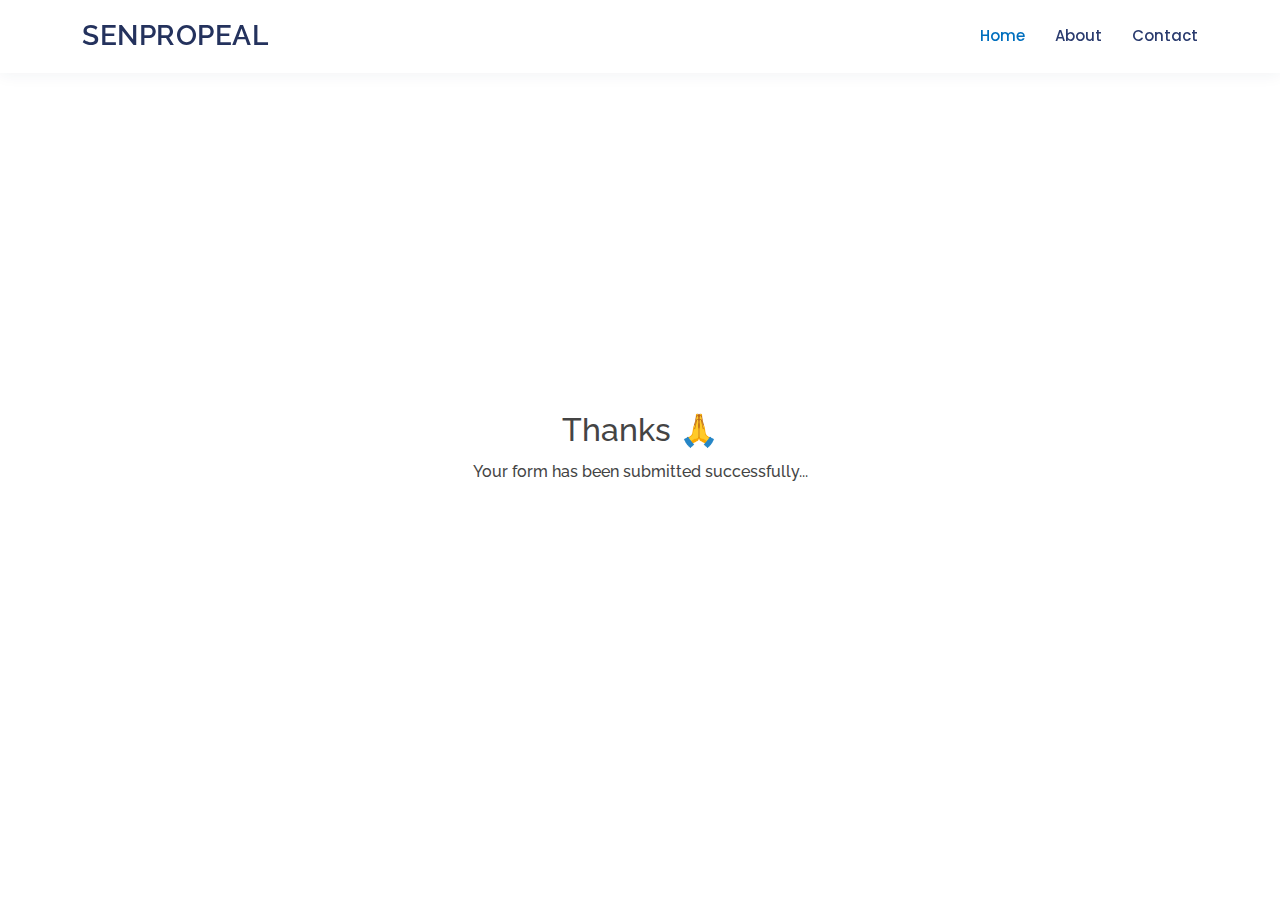
<file: thanks.html>
<!DOCTYPE html>
<html lang="en">
  <head>
    <meta charset="utf-8" />
    <meta content="width=device-width, initial-scale=1.0" name="viewport" />

    <title>Contact - SENPROPEAL</title>
    <meta content="" name="description" />
    <meta content="" name="keywords" />

    <!-- Favicons -->
    <link
      rel="icon"
      type="image/png"
      sizes="16x16"
      href="/assets/img/favicon-16x16.png"
    />
    <meta name="msapplication-TileColor" content="#ffffff" />
    <meta name="theme-color" content="#ffffff" />
    <!-- <link href="assets/img/apple-touch-icon.png" rel="apple-touch-icon" /> -->

    <!-- Google Fonts -->
    <link
      href="https://fonts.googleapis.com/css?family=Open+Sans:300,300i,400,400i,600,600i,700,700i|Raleway:300,300i,400,400i,500,500i,600,600i,700,700i|Poppins:300,300i,400,400i,500,500i,600,600i,700,700i"
      rel="stylesheet"
    />

    <!-- Vendor CSS Files -->
    <link
      href="assets/vendor/bootstrap/css/bootstrap.min.css"
      rel="stylesheet"
    />
    <link
      href="assets/vendor/bootstrap-icons/bootstrap-icons.css"
      rel="stylesheet"
    />
    <link href="assets/vendor/boxicons/css/boxicons.min.css" rel="stylesheet" />
    <link
      href="assets/vendor/glightbox/css/glightbox.min.css"
      rel="stylesheet"
    />
    <link href="assets/vendor/remixicon/remixicon.css" rel="stylesheet" />
    <link href="assets/vendor/swiper/swiper-bundle.min.css" rel="stylesheet" />

    <!-- Template Main CSS File -->
    <link href="assets/css/style.css" rel="stylesheet" />
  </head>

  <body>
    <!-- ======= Header ======= -->
    <header id="header" class="fixed-top">
      <div class="container d-flex align-items-center justify-content-between">
        <h1 class="logo"><a href="index.html">SENPROPEAL</a></h1>
        <!-- Uncomment below if you prefer to use an image logo -->
        <!-- <a href="index.html" class="logo"><img src="assets/img/logo.png" alt="" class="img-fluid"></a>-->

        <nav id="navbar" class="navbar">
          <ul>
            <li><a class="active" href="index.html">Home</a></li>
            <li><a href="about.html">About</a></li>
            <!-- <li><a href="events.html">Events</a></li>
            <li><a href="gallery.html">Gallery</a></li> -->
            <li><a href="contact.html">Contact</a></li>
          </ul>
          <i class="bi bi-list mobile-nav-toggle"></i>
        </nav>
        <!-- .navbar -->
      </div>
    </header>
    <!-- End Header -->

    <main id="main">
      <!-- ======= Thank you Section ======= -->
      <section
        id="contact-us"
        class="contact-us"
        style="
          width: 100%;
          height: 100vh;
          display: flex;
          justify-content: center;
          align-items: center;
        "
      >
        <div class="container">
          <div
            style="
              display: flex;
              flex-direction: column;
              gap: 5px;
              justify-content: center;
              align-items: center;
            "
          >
            <h2>Thanks 🙏</h2>
            <h6>Your form has been submitted successfully...</h6>
          </div>
        </div>
      </section>
      <!-- Thank you Section -->
    </main>
    <!-- End #main -->

    <a
      href="#"
      class="back-to-top d-flex align-items-center justify-content-center"
      ><i class="bi bi-arrow-up-short"></i
    ></a>

    <!-- Vendor JS Files -->
    <script src="assets/vendor/bootstrap/js/bootstrap.bundle.min.js"></script>
    <script src="assets/vendor/glightbox/js/glightbox.min.js"></script>
    <script src="assets/vendor/isotope-layout/isotope.pkgd.min.js"></script>
    <script src="assets/vendor/swiper/swiper-bundle.min.js"></script>
    <script src="assets/vendor/php-email-form/validate.js"></script>

    <!-- Template Main JS File -->
    <script src="assets/js/main.js"></script>
  </body>
</html>
</file>
<file: assets/css/style.css>
/*--------------------------------------------------------------
# General
--------------------------------------------------------------*/
body {
  font-family: "Open Sans", sans-serif;
  color: #444444;
}

a {
  color: #006fbe;
  text-decoration: none;
}

a:hover {
  color: #008df1;
  text-decoration: none;
}

h1,
h2,
h3,
h4,
h5,
h6 {
  font-family: "Raleway", sans-serif;
}

/*--------------------------------------------------------------
# Back to top button
--------------------------------------------------------------*/
.back-to-top {
  position: fixed;
  visibility: hidden;
  opacity: 0;
  right: 15px;
  bottom: 15px;
  z-index: 996;
  background: #006fbe;
  width: 40px;
  height: 40px;
  border-radius: 50px;
  transition: all 0.4s;
}

.back-to-top i {
  font-size: 24px;
  color: #fff;
  line-height: 0;
}

.back-to-top:hover {
  background: #0087e7;
  color: #fff;
}

.back-to-top.active {
  visibility: visible;
  opacity: 1;
}

/*--------------------------------------------------------------
# Header
--------------------------------------------------------------*/
#header {
  background: #fff;
  transition: all 0.5s;
  z-index: 997;
  padding: 15px 0;
  box-shadow: 0px 2px 15px rgba(36, 50, 93, 0.06);
}

#header .logo {
  font-size: 28px;
  margin: 0;
  padding: 0;
  line-height: 1;
  font-weight: 600;
  letter-spacing: 0.5px;
}

#header .logo a {
  color: #24325d;
}

#header .logo img {
  max-height: 40px;
}

/*--------------------------------------------------------------
# Navigation Menu
--------------------------------------------------------------*/
/**
* Desktop Navigation 
*/
.navbar {
  padding: 0;
}

.navbar ul {
  margin: 0;
  padding: 0;
  display: flex;
  list-style: none;
  align-items: center;
}

.navbar li {
  position: relative;
}

.navbar a,
.navbar a:focus {
  display: flex;
  align-items: center;
  justify-content: space-between;
  padding: 10px 0 10px 30px;
  font-family: "Poppins", sans-serif;
  font-size: 15px;
  font-weight: 500;
  color: #2b3c6f;
  white-space: nowrap;
  transition: 0.3s;
}

.navbar a i,
.navbar a:focus i {
  font-size: 12px;
  line-height: 0;
  margin-left: 5px;
}

.navbar a:hover,
.navbar .active,
.navbar .active:focus,
.navbar li:hover > a {
  color: #006fbe;
}

.navbar .dropdown ul {
  display: block;
  position: absolute;
  left: 14px;
  top: calc(100% + 30px);
  margin: 0;
  padding: 10px 0;
  z-index: 99;
  opacity: 0;
  visibility: hidden;
  background: #fff;
  box-shadow: 0px 0px 30px rgba(127, 137, 161, 0.25);
  transition: 0.3s;
}

.navbar .dropdown ul li {
  min-width: 200px;
}

.navbar .dropdown ul a {
  padding: 10px 20px;
  font-size: 14px;
  text-transform: none;
  font-weight: 500;
}

.navbar .dropdown ul a i {
  font-size: 12px;
}

.navbar .dropdown ul a:hover,
.navbar .dropdown ul .active:hover,
.navbar .dropdown ul li:hover > a {
  color: #006fbe;
}

.navbar .dropdown:hover > ul {
  opacity: 1;
  top: 100%;
  visibility: visible;
}

.navbar .dropdown .dropdown ul {
  top: 0;
  left: calc(100% - 30px);
  visibility: hidden;
}

.navbar .dropdown .dropdown:hover > ul {
  opacity: 1;
  top: 0;
  left: 100%;
  visibility: visible;
}

@media (max-width: 1366px) {
  .navbar .dropdown .dropdown ul {
    left: -90%;
  }

  .navbar .dropdown .dropdown:hover > ul {
    left: -100%;
  }
}

/**
* Mobile Navigation 
*/
.mobile-nav-toggle {
  color: #24325d;
  font-size: 28px;
  cursor: pointer;
  display: none;
  line-height: 0;
  transition: 0.5s;
}

.mobile-nav-toggle.bi-x {
  color: #fff;
}

@media (max-width: 991px) {
  .mobile-nav-toggle {
    display: block;
  }

  .navbar ul {
    display: none;
  }
}

.navbar-mobile {
  position: fixed;
  overflow: hidden;
  top: 0;
  right: 0;
  left: 0;
  bottom: 0;
  background: rgba(22, 30, 56, 0.9);
  transition: 0.3s;
  z-index: 999;
}

.navbar-mobile .mobile-nav-toggle {
  position: absolute;
  top: 15px;
  right: 15px;
}

.navbar-mobile ul {
  display: block;
  position: absolute;
  top: 55px;
  right: 15px;
  bottom: 15px;
  left: 15px;
  padding: 10px 0;
  background-color: #fff;
  overflow-y: auto;
  transition: 0.3s;
}

.navbar-mobile a,
.navbar-mobile a:focus {
  padding: 10px 20px;
  font-size: 15px;
  color: #24325d;
}

.navbar-mobile a:hover,
.navbar-mobile .active,
.navbar-mobile li:hover > a {
  color: #006fbe;
}

.navbar-mobile .getstarted,
.navbar-mobile .getstarted:focus {
  margin: 15px;
}

.navbar-mobile .dropdown ul {
  position: static;
  display: none;
  margin: 10px 20px;
  padding: 10px 0;
  z-index: 99;
  opacity: 1;
  visibility: visible;
  background: #fff;
  box-shadow: 0px 0px 30px rgba(127, 137, 161, 0.25);
}

.navbar-mobile .dropdown ul li {
  min-width: 200px;
}

.navbar-mobile .dropdown ul a {
  padding: 10px 20px;
}

.navbar-mobile .dropdown ul a i {
  font-size: 12px;
}

.navbar-mobile .dropdown ul a:hover,
.navbar-mobile .dropdown ul .active:hover,
.navbar-mobile .dropdown ul li:hover > a {
  color: #006fbe;
}

.navbar-mobile .dropdown > .dropdown-active {
  display: block;
}

/*--------------------------------------------------------------
# Hero Section
--------------------------------------------------------------*/
#hero {
  width: 100%;
  height: 80vh;
  background-color: rgba(22, 30, 56, 0.8);
  overflow: hidden;
  position: relative;
}

#hero .carousel,
#hero .carousel-inner,
#hero .carousel-item,
#hero .carousel-item::before {
  position: absolute;
  top: 0;
  right: 0;
  left: 0;
  bottom: 0;
}

#hero .carousel-item {
  background-size: cover;
  background-position: center;
  background-repeat: no-repeat;
}

#hero .carousel-container {
  display: flex;
  justify-content: center;
  align-items: center;
  position: absolute;
  bottom: 0;
  top: 70px;
  left: 50px;
  right: 50px;
}

#hero .container {
  text-align: center;
}

#hero h2 {
  color: #fff;
  margin-bottom: 20px;
  font-size: 48px;
  font-weight: 700;
}

#hero p {
  animation-delay: 0.4s;
  margin: 0 auto 30px auto;
  color: #fff;
}

#hero .carousel-inner .carousel-item {
  transition-property: opacity;
  background-position: center top;
}

#hero .carousel-inner .carousel-item,
#hero .carousel-inner .active.carousel-item-start,
#hero .carousel-inner .active.carousel-item-end {
  opacity: 0;
}

#hero .carousel-inner .active,
#hero .carousel-inner .carousel-item-next.carousel-item-start,
#hero .carousel-inner .carousel-item-prev.carousel-item-end {
  opacity: 1;
  transition: 0.5s;
}

#hero .carousel-control-next-icon,
#hero .carousel-control-prev-icon {
  background: none;
  font-size: 30px;
  line-height: 0;
  width: auto;
  height: auto;
  background: rgba(255, 255, 255, 0.2);
  border-radius: 50px;
  transition: 0.3s;
  color: rgba(255, 255, 255, 0.5);
  width: 54px;
  height: 54px;
  display: flex;
  align-items: center;
  justify-content: center;
}

#hero .carousel-control-next-icon:hover,
#hero .carousel-control-prev-icon:hover {
  background: rgba(255, 255, 255, 0.3);
  color: rgba(255, 255, 255, 0.8);
}

#hero .carousel-indicators li {
  list-style-type: none;
  cursor: pointer;
  background: #fff;
  overflow: hidden;
  border: 0;
  width: 12px;
  height: 12px;
  border-radius: 50px;
  opacity: 0.6;
  transition: 0.3s;
}

#hero .carousel-indicators li.active {
  opacity: 1;
  background: #006fbe;
}

#hero .btn-get-started {
  font-family: "Raleway", sans-serif;
  font-weight: 500;
  font-size: 14px;
  letter-spacing: 1px;
  display: inline-block;
  padding: 14px 32px;
  border-radius: 4px;
  transition: 0.5s;
  line-height: 1;
  color: #fff;
  animation-delay: 0.8s;
  background: #006fbe;
}

#hero .btn-get-started:hover {
  background: #007ed8;
}

@media (max-width: 992px) {
  #hero {
    height: 100vh;
  }

  #hero .carousel-container {
    top: 8px;
  }
}

@media (max-width: 768px) {
  #hero h2 {
    font-size: 28px;
  }
}

@media (min-width: 1024px) {
  #hero .carousel-control-prev,
  #hero .carousel-control-next {
    width: 5%;
  }
}

@media (max-height: 500px) {
  #hero {
    height: 120vh;
  }
}

/*--------------------------------------------------------------
# Sections General
--------------------------------------------------------------*/
section {
  padding: 60px 0;
}

.section-bg {
  background-color: #b4e0ff;
}

.section-title {
  text-align: center;
  padding-bottom: 30px;
}

.section-title h2 {
  font-size: 32px;
  font-weight: bold;
  text-transform: uppercase;
  margin-bottom: 20px;
  padding-bottom: 20px;
  position: relative;
}

.section-title h2::before {
  content: "";
  position: absolute;
  display: block;
  width: 120px;
  height: 1px;
  background: #ddd;
  bottom: 1px;
  left: calc(50% - 60px);
}

.section-title h2::after {
  content: "";
  position: absolute;
  display: block;
  width: 40px;
  height: 3px;
  background: #006fbe;
  bottom: 0;
  left: calc(50% - 20px);
}

.section-title p {
  margin-bottom: 0;
}

/*--------------------------------------------------------------
# My & Family
--------------------------------------------------------------*/
.about .content h3 {
  font-weight: 600;
  font-size: 26px;
}

.about .content ul {
  list-style: none;
  padding: 0;
}

.about .content ul li {
  padding-left: 28px;
  position: relative;
}

.about .content ul li + li {
  margin-top: 10px;
}

.about .content ul i {
  position: absolute;
  left: 0;
  top: 2px;
  font-size: 20px;
  color: #006fbe;
  line-height: 1;
}

.about .content p:last-child {
  margin-bottom: 0;
}

.about .content .btn-learn-more {
  font-family: "Raleway", sans-serif;
  font-weight: 600;
  font-size: 14px;
  letter-spacing: 1px;
  display: inline-block;
  padding: 12px 32px;
  border-radius: 5px;
  transition: 0.3s;
  line-height: 1;
  color: #006fbe;
  animation-delay: 0.8s;
  margin-top: 6px;
  border: 2px solid #006fbe;
}

.about .content .btn-learn-more:hover {
  background: #006fbe;
  color: #fff;
  text-decoration: none;
}

/*--------------------------------------------------------------
# Features
--------------------------------------------------------------*/
.features .icon-box {
  margin-bottom: 20px;
  text-align: center;
}

.features .icon {
  display: inline-flex;
  justify-content: center;
  align-items: center;
  width: 80px;
  height: 80px;
  background: #fff;
  border-radius: 50%;
  margin-bottom: 20px;
  transition: 0.5s;
  overflow: hidden;
  box-shadow: 0px 0 25px rgba(0, 0, 0, 0.15);
}

.features .icon i {
  line-height: 0;
  color: #006fbe;
  font-size: 34px;
}

.features .icon-box:hover .icon {
  box-shadow: 0px 0 25px rgba(0, 111, 190, 0.3);
}

.features .title {
  font-weight: 600;
  margin-bottom: 15px;
  font-size: 18px;
  position: relative;
  padding-bottom: 15px;
}

.features .title a {
  color: #444444;
  transition: 0.3s;
}

.features .title a:hover {
  color: #006fbe;
}

.features .title::after {
  content: "";
  position: absolute;
  display: block;
  width: 50px;
  height: 2px;
  background: #006fbe;
  bottom: 0;
  left: calc(50% - 25px);
}

.features .description {
  line-height: 24px;
  font-size: 14px;
}

/*--------------------------------------------------------------
# Recent Photos
--------------------------------------------------------------*/
.recent-photos {
  overflow: hidden;
}

.recent-photos .swiper-pagination {
  margin-top: 20px;
  position: relative;
}

.recent-photos .swiper-pagination .swiper-pagination-bullet {
  width: 12px;
  height: 12px;
  background-color: #fff;
  opacity: 1;
  border: 1px solid #006fbe;
}

.recent-photos .swiper-pagination .swiper-pagination-bullet-active {
  background-color: #006fbe;
}

.recent-photos .owl-nav,
.recent-photos .owl-dots {
  margin-top: 25px;
  text-align: center;
}

.recent-photos .owl-item {
  border-left: 2px solid #fff;
  border-right: 2px solid #fff;
}

.recent-photos .owl-dot {
  display: inline-block;
  margin: 0 5px;
  width: 12px;
  height: 12px;
  border-radius: 50%;
  background-color: #95d3ff !important;
}

.recent-photos .owl-dot.active {
  background-color: #006fbe !important;
}

.recent-photos .gallery-carousel .owl-stage-outer {
  overflow: visible;
}

.recent-photos .gallery-carousel .center {
  border: 6px solid #006fbe;
  margin: -10px;
  box-sizing: content-box;
  padding: 4px;
  background: #fff;
  z-index: 1;
}

/*--------------------------------------------------------------
# Breadcrumbs
--------------------------------------------------------------*/
.breadcrumbs {
  padding: 15px 0;
  background: #f5f7fb;
  min-height: 40px;
  margin-top: 70px;
}

@media (max-width: 992px) {
  .breadcrumbs {
    margin-top: 58px;
  }
}

.breadcrumbs h2 {
  font-size: 28px;
  margin-bottom: 0;
  font-weight: 300;
}

.breadcrumbs ol {
  display: flex;
  flex-wrap: wrap;
  list-style: none;
  padding: 0;
  margin: 0;
  font-size: 14px;
}

.breadcrumbs ol li + li {
  padding-left: 10px;
}

.breadcrumbs ol li + li::before {
  display: inline-block;
  padding-right: 10px;
  color: #324682;
  content: "/";
}

@media (max-width: 768px) {
  .breadcrumbs .d-flex {
    display: block !important;
  }

  .breadcrumbs ol {
    display: block;
  }

  .breadcrumbs ol li {
    display: inline-block;
  }
}

/*--------------------------------------------------------------
# Story Intro
--------------------------------------------------------------*/
.story-intro .content h3 {
  font-weight: 600;
  font-size: 26px;
}

.story-intro .content ul {
  list-style: none;
  padding: 0;
}

.story-intro .content ul li {
  padding-bottom: 10px;
}

.story-intro .content ul i {
  font-size: 20px;
  padding-right: 4px;
  color: #006fbe;
}

.story-intro .content p:last-child {
  margin-bottom: 0;
}

/*--------------------------------------------------------------
# Featured Members
--------------------------------------------------------------*/
.featured-members .content + .content {
  margin-top: 100px;
}

.featured-members .content h3 {
  font-weight: 600;
  font-size: 26px;
}

.featured-members .content ul {
  list-style: none;
  padding: 0;
}

.featured-members .content ul li {
  padding-bottom: 10px;
}

.featured-members .content ul i {
  font-size: 20px;
  padding-right: 4px;
  color: #006fbe;
}

.featured-members .content p:last-child {
  margin-bottom: 0;
}

/*--------------------------------------------------------------
# Members
--------------------------------------------------------------*/
.members {
  background: #fff;
  padding: 60px 0;
}

.members .member {
  margin-bottom: 20px;
  overflow: hidden;
}

.members .member .member-img {
  position: relative;
  overflow: hidden;
}

.members .member .social {
  position: absolute;
  left: 0;
  bottom: -40px;
  right: 0;
  height: 40px;
  opacity: 0;
  transition: bottom ease-in-out 0.4s;
  text-align: center;
  background: rgba(0, 111, 190, 0.8);
}

.members .member .social a {
  transition: color 0.3s;
  color: #fff;
  margin: 0 10px;
  padding-top: 8px;
  display: inline-block;
}

.members .member .social a:hover {
  color: #006fbe;
}

.members .member .social i {
  font-size: 18px;
  margin: 0 2px;
}

.members .member .member-info h4 {
  font-weight: 700;
  margin: 15px 0 5px 0;
  font-size: 18px;
}

.members .member .member-info span {
  display: block;
  font-size: 13px;
  text-transform: uppercase;
  font-weight: 400;
  margin-bottom: 15px;
  color: #006fbe;
}

.members .member .member-info p {
  font-style: italic;
  font-size: 14px;
  line-height: 26px;
  color: #777777;
}

.members .member:hover .social {
  bottom: 0;
  opacity: 1;
  transition: bottom ease-in-out 0.4s;
}

/*--------------------------------------------------------------
# Event List
--------------------------------------------------------------*/
.event-list .card {
  border: 0;
  padding: 0 30px;
  margin-bottom: 60px;
  position: relative;
}

.event-list .card-img {
  width: calc(100% + 60px);
  margin-left: -30px;
  overflow: hidden;
  z-index: 9;
  border-radius: 0;
}

.event-list .card-img img {
  max-width: 100%;
  transition: all 0.3s ease-in-out;
}

.event-list .card-body {
  z-index: 10;
  background: #fff;
  border-top: 4px solid #fff;
  padding: 30px;
  box-shadow: 0px 2px 15px rgba(0, 0, 0, 0.1);
  margin-top: -60px;
  transition: 0.3s;
}

.event-list .card-title {
  font-weight: 700;
  text-align: center;
  margin-bottom: 20px;
  color: #24325d;
}

.event-list .card-title a {
  color: #24325d;
  transition: 0.3s;
}

.event-list .card-text {
  color: #5e5e5e;
}

.event-list .read-more a {
  color: #777777;
  text-transform: uppercase;
  font-weight: 600;
  font-size: 12px;
  transition: 0.3s;
}

.event-list .read-more a:hover {
  color: #006fbe;
}

.event-list .card:hover img {
  transform: scale(1.1);
}

.event-list .card:hover .card-body {
  border-color: #006fbe;
}

.event-list .card:hover .card-body .card-title a {
  color: #006fbe;
}

/*--------------------------------------------------------------
# Gallery
--------------------------------------------------------------*/
.gallery .gallery-item {
  margin-bottom: 30px;
}

.gallery #gallery-flters {
  padding: 0;
  margin: 0 auto 25px auto;
  list-style: none;
  text-align: center;
  border-radius: 50px;
}

.gallery #gallery-flters li {
  cursor: pointer;
  display: inline-block;
  padding: 10px 15px;
  font-size: 14px;
  font-weight: 600;
  line-height: 1;
  text-transform: uppercase;
  color: #444444;
  margin-bottom: 5px;
  transition: all 0.3s;
}

.gallery #gallery-flters li:hover,
.gallery #gallery-flters li.filter-active {
  color: #006fbe;
}

.gallery #gallery-flters li:last-child {
  margin-right: 0;
}

.gallery .gallery-wrap {
  transition: 0.3s;
  position: relative;
  overflow: hidden;
  z-index: 1;
  background: rgba(36, 50, 93, 0.6);
}

.gallery .gallery-wrap::before {
  content: "";
  background: rgba(36, 50, 93, 0.6);
  position: absolute;
  left: 30px;
  right: 30px;
  top: 30px;
  bottom: 30px;
  transition: all ease-in-out 0.3s;
  z-index: 2;
  opacity: 0;
}

.gallery .gallery-wrap .gallery-info {
  opacity: 0;
  position: absolute;
  top: 0;
  left: 0;
  right: 0;
  bottom: 0;
  text-align: center;
  z-index: 3;
  transition: all ease-in-out 0.3s;
  display: flex;
  flex-direction: column;
  justify-content: center;
  align-items: center;
}

.gallery .gallery-wrap .gallery-info::before {
  display: block;
  content: "";
  width: 48px;
  height: 48px;
  position: absolute;
  top: 35px;
  left: 35px;
  border-top: 3px solid #fff;
  border-left: 3px solid #fff;
  transition: all 0.5s ease 0s;
  z-index: 9994;
}

.gallery .gallery-wrap .gallery-info::after {
  display: block;
  content: "";
  width: 48px;
  height: 48px;
  position: absolute;
  bottom: 35px;
  right: 35px;
  border-bottom: 3px solid #fff;
  border-right: 3px solid #fff;
  transition: all 0.5s ease 0s;
  z-index: 9994;
}

.gallery .gallery-wrap .gallery-info h4 {
  font-size: 20px;
  color: #fff;
  font-weight: 600;
}

.gallery .gallery-wrap .gallery-info p {
  color: #ffffff;
  font-size: 14px;
  text-transform: uppercase;
  padding: 0;
  margin: 0;
}

.gallery .gallery-wrap .gallery-links {
  text-align: center;
  z-index: 4;
}

.gallery .gallery-wrap .gallery-links a {
  color: #fff;
  margin: 0 2px;
  font-size: 28px;
  display: inline-block;
  transition: 0.3s;
}

.gallery .gallery-wrap .gallery-links a:hover {
  color: #25a4ff;
}

.gallery .gallery-wrap:hover::before {
  top: 0;
  left: 0;
  right: 0;
  bottom: 0;
  opacity: 1;
}

.gallery .gallery-wrap:hover .gallery-info {
  opacity: 1;
}

.gallery .gallery-wrap:hover .gallery-info::before {
  top: 15px;
  left: 15px;
}

.gallery .gallery-wrap:hover .gallery-info::after {
  bottom: 15px;
  right: 15px;
}

/*--------------------------------------------------------------
# Contact Us
--------------------------------------------------------------*/
.contact-us .info {
  width: 100%;
  background: #fff;
}

.contact-us .info i {
  font-size: 20px;
  color: #006fbe;
  float: left;
  width: 44px;
  height: 44px;
  background: #e7f5ff;
  display: flex;
  justify-content: center;
  align-items: center;
  border-radius: 50px;
  transition: all 0.3s ease-in-out;
}

.contact-us .info h4 {
  padding: 0 0 0 60px;
  font-size: 22px;
  font-weight: 600;
  margin-bottom: 5px;
  color: #24325d;
}

.contact-us .info p {
  padding: 0 0 0 60px;
  margin-bottom: 0;
  font-size: 14px;
  color: #405aa7;
}

.contact-us .info .email,
.contact-us .info .phone {
  margin-top: 40px;
}

.contact-us .info .email:hover i,
.contact-us .info .address:hover i,
.contact-us .info .phone:hover i {
  background: #006fbe;
  color: #fff;
}

.contact-us .php-email-form {
  width: 100%;
  background: #fff;
}

.contact-us .php-email-form .form-group {
  padding-bottom: 8px;
}

.contact-us .php-email-form .validate {
  display: none;
  color: red;
  margin: 0 0 15px 0;
  font-weight: 400;
  font-size: 13px;
}

.contact-us .php-email-form .error-message {
  display: none;
  color: #fff;
  background: #ed3c0d;
  text-align: left;
  padding: 15px;
  font-weight: 600;
}

.contact-us .php-email-form .error-message br + br {
  margin-top: 25px;
}

.contact-us .php-email-form .sent-message {
  display: none;
  color: #fff;
  background: #18d26e;
  text-align: center;
  padding: 15px;
  font-weight: 600;
}

.contact-us .php-email-form .loading {
  display: none;
  background: #fff;
  text-align: center;
  padding: 15px;
}

.contact-us .php-email-form .loading:before {
  content: "";
  display: inline-block;
  border-radius: 50%;
  width: 24px;
  height: 24px;
  margin: 0 10px -6px 0;
  border: 3px solid #18d26e;
  border-top-color: #eee;
  animation: animate-loading 1s linear infinite;
}

.contact-us .php-email-form input,
.contact-us .php-email-form textarea {
  box-shadow: none;
  font-size: 14px;
  border-radius: 4px;
}

.contact-us .php-email-form input:focus,
.contact-us .php-email-form textarea:focus {
  border-color: #006fbe;
}

.contact-us .php-email-form input {
  height: 44px;
}

.contact-us .php-email-form textarea {
  padding: 10px 12px;
}

.contact-us .php-email-form button[type="submit"] {
  background: #006fbe;
  border: 0;
  padding: 10px 30px;
  color: #fff;
  transition: 0.4s;
  border-radius: 4px;
}

.contact-us .php-email-form button[type="submit"]:hover {
  background: #007ed8;
}

@keyframes animate-loading {
  0% {
    transform: rotate(0deg);
  }

  100% {
    transform: rotate(360deg);
  }
}

/*--------------------------------------------------------------
# Footer
--------------------------------------------------------------*/
#footer {
  background: #1d284b;
  color: #fff;
  font-size: 14px;
  text-align: center;
  padding: 30px 0;
}

#footer h3 {
  font-size: 36px;
  font-weight: 700;
  color: #fff;
  position: relative;
  font-family: "Poppins", sans-serif;
  padding: 0;
  margin: 0 0 15px 0;
}

#footer p {
  font-size: 15;
  font-style: italic;
  padding: 0;
  margin: 0 0 40px 0;
}

#footer .social-links {
  margin: 0 0 40px 0;
}

#footer .social-links a {
  font-size: 18px;
  display: inline-block;
  background: #006fbe;
  color: #fff;
  line-height: 1;
  padding: 8px 0;
  margin-right: 4px;
  border-radius: 50%;
  text-align: center;
  width: 36px;
  height: 36px;
  transition: 0.3s;
}

#footer .social-links a:hover {
  background: #007ed8;
  color: #fff;
  text-decoration: none;
}

#footer .copyright {
  margin: 0 0 5px 0;
}

#footer .credits {
  font-size: 13px;
}

#footer .credits a {
  color: #006fbe;
  transition: 0.3s;
}

#footer .credits a:hover {
  color: #008df1;
}
</file>
